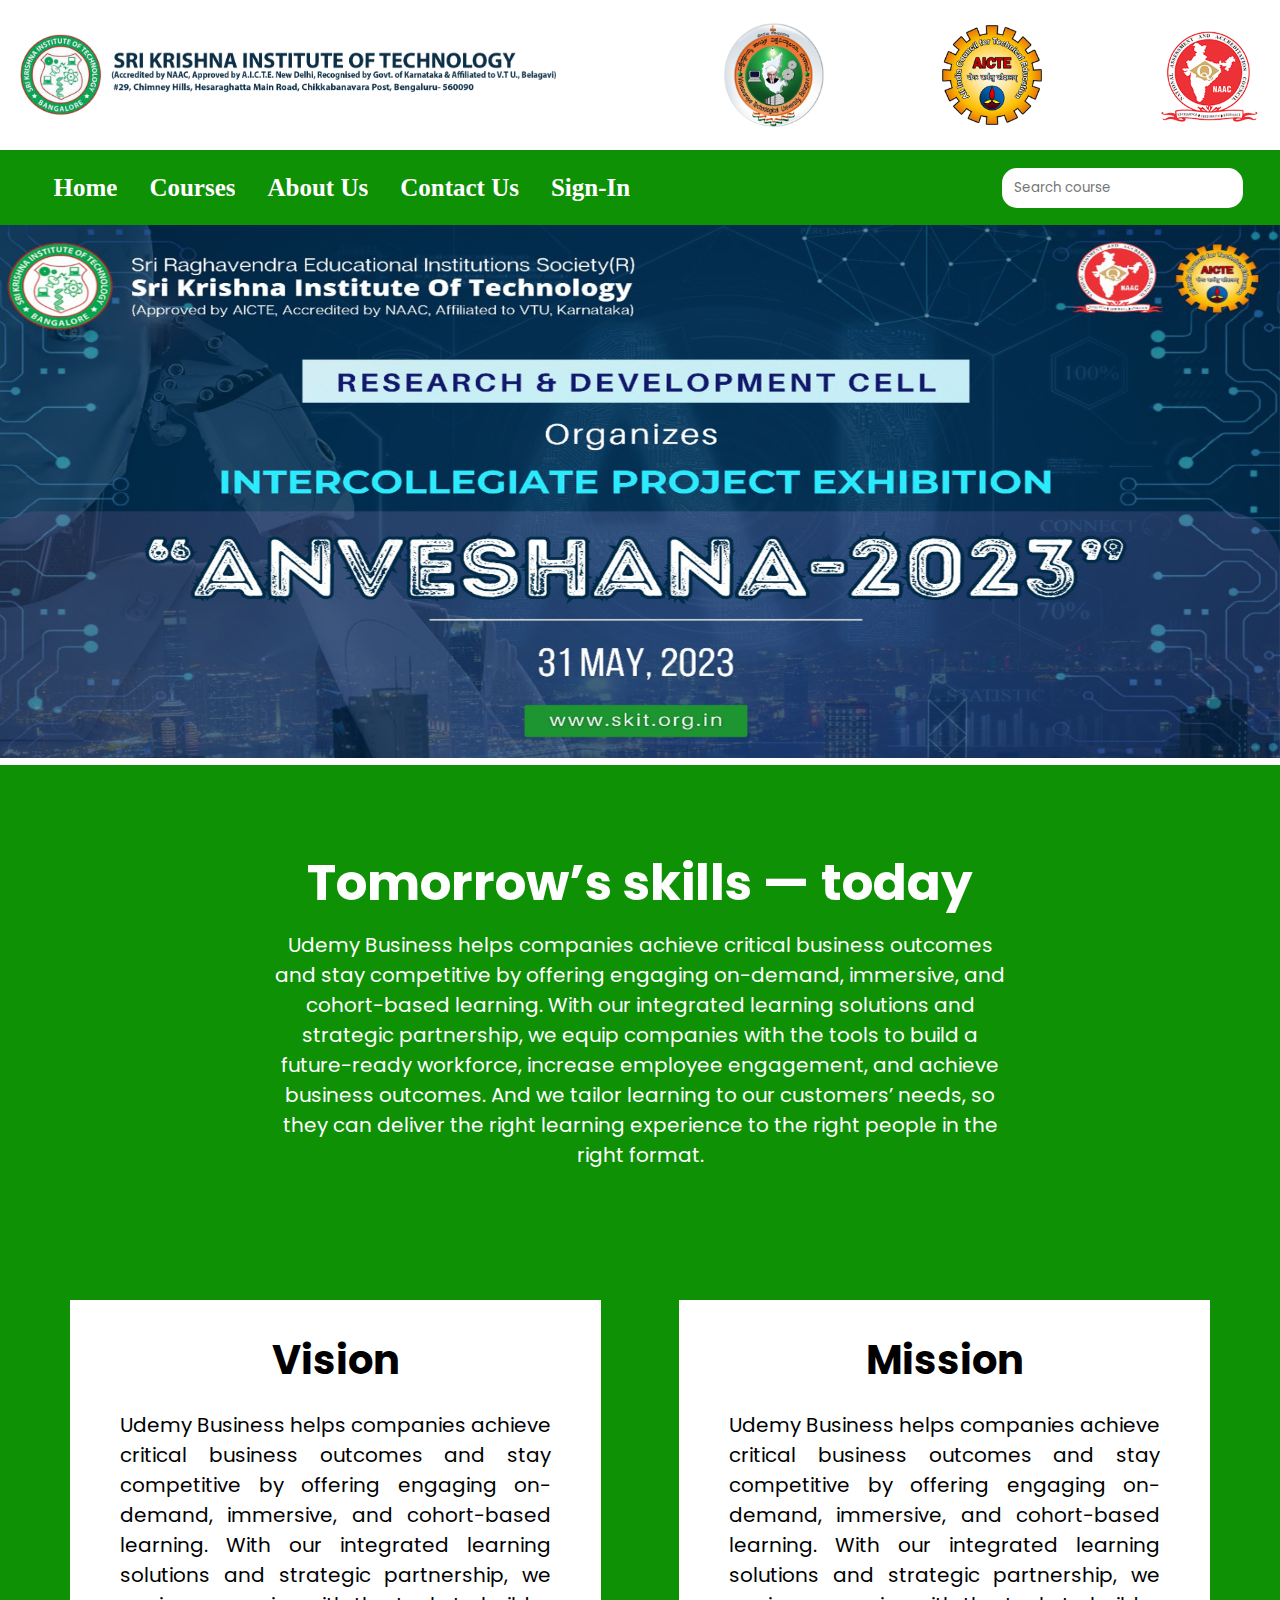
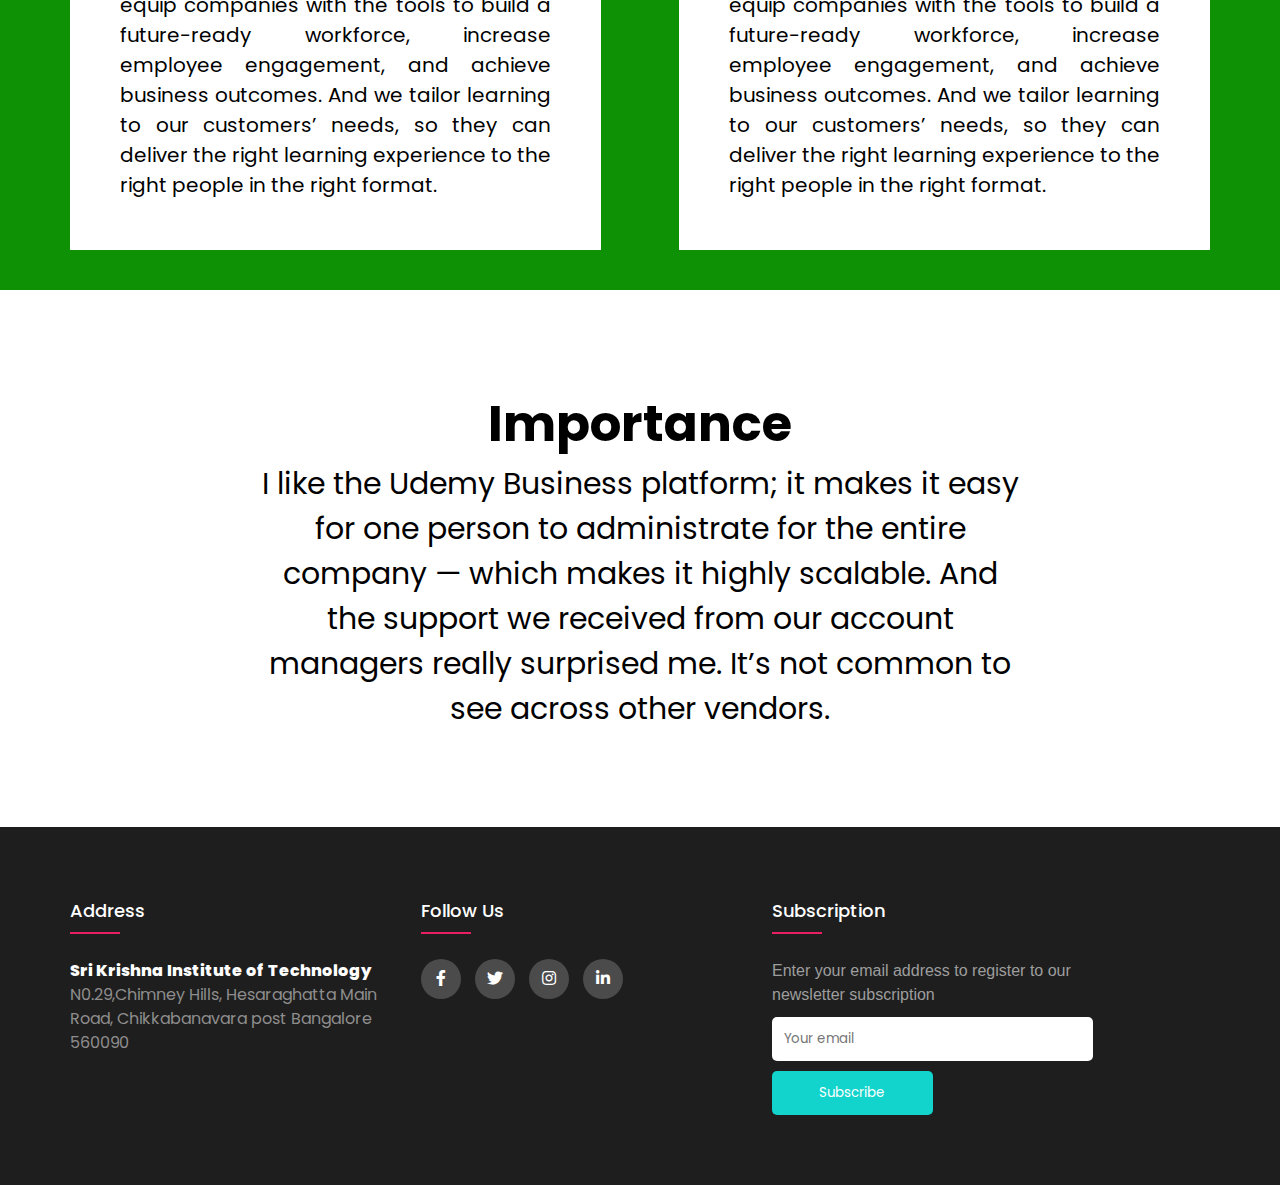
<file: index.html>
<!DOCTYPE html>
<html lang="en">

<head>
    <meta charset="UTF-8">
    <meta http-equiv="X-UA-Compatible" content="IE=edge">
    <meta name="viewport" content="width=device-width, initial-scale=1.0">
    <title>homepage</title>
    <link rel="stylesheet" href="https://cdnjs.cloudflare.com/ajax/libs/font-awesome/4.7.0/css/font-awesome.min.css">
    <link rel="stylesheet" href="style.css">
    <link rel="stylesheet" type="text/css"
        href="https://cdnjs.cloudflare.com/ajax/libs/font-awesome/5.15.1/css/all.min.css">
</head>
</head>

<body>

    <div class="logo-div">
        <div class="logo-skit">
            <img src="10001.png" alt="">
        </div>
        <div class="logo-etc">
            <img src="10002.png" alt="">
            <img src="10003.png" alt="">
            <img src="10004.png" alt="">

        </div>
    </div>

    <!-- / ////////////////////////////////////////////////////////////////////////////////

                            NAV

    /////////////////////////////////////////////////////////////////////////////////-->
    <section class="nav">

        <input id="menu-toggle" type="checkbox" />
        <label class="menu-button-container" for="menu-toggle">
            <div class="menu-button"></div>
        </label>
        <ul class="menu">
            <li><a href="index.html">Home</a></li>
            <li><a href="courses.html">Courses</a></li>
            <li><a href="aboutus.html">About Us</a></li>
            <li><a href="contact.html">Contact Us</a></li>
            <li><a href="login_page.html">Sign-In</a></li>
        </ul>
        <div class="nav-search">
            <input type="text" name="" placeholder="Search course" id="">
        </div>
    </section>

    <!-- / ////////////////////////////////////////////////////////////////////////////////

                           NAV

    /////////////////////////////////////////////////////////////////////////////////                                        -->

<div class="display">
    <img src="anveshana.jpg" alt="">
</div>


    <div class="about-us">
        
        <h1>Tomorrow’s skills — today</h1>
        <p>Udemy Business helps companies achieve critical business outcomes and stay competitive by offering engaging
            on-demand, immersive, and cohort-based learning. With our integrated learning solutions and strategic
            partnership, we equip companies with the tools to build a future-ready workforce, increase employee
            engagement, and achieve business outcomes. And we tailor learning to our customers’ needs, so they can
            deliver the right learning experience to the right people in the right format.</p>
    </div>

    <div class="vision-mission">
        <div class="vision">
            <h1>Vision</h1>
            <p>Udemy Business helps companies achieve critical business outcomes and stay competitive by offering engaging on-demand, immersive, and cohort-based learning. With our integrated learning solutions and strategic partnership, we equip companies with the tools to build a future-ready workforce, increase employee engagement, and achieve business outcomes. And we tailor learning to our customers’ needs, so they can deliver the right learning experience to the right people in the right format.</p>
        </div>
        <div class="mission">
            <h1>Mission</h1>
            <p>Udemy Business helps companies achieve critical business outcomes and stay competitive by offering engaging on-demand, immersive, and cohort-based learning. With our integrated learning solutions and strategic partnership, we equip companies with the tools to build a future-ready workforce, increase employee engagement, and achieve business outcomes. And we tailor learning to our customers’ needs, so they can deliver the right learning experience to the right people in the right format.</p>
        </div>
    </div>

    <div class="importance">
        <h1>Importance</h1>
        <p>I like the Udemy Business platform; it makes it easy for one person to administrate for the entire company —
            which makes it highly scalable. And the support we received from our account managers really surprised me.
            It’s not common to see across other vendors.</p>
    </div>






    <!-- ??????????????????????????????????????????????????????????????????????

    FOOTER

    ?????????????????????????????????????????????????????????????????????? -->



    <footer class="footer">
        <div class="container">
            <div class="row">
                <div class="footer-col">
                    <h4>Address</h4>
                    <ul>
                        <p class="text ab">Sri Krishna Institute of Technology</p>
                        <p class="text aa">N0.29,Chimney Hills, Hesaraghatta Main Road,
                            Chikkabanavara post
                            Bangalore 560090</p>
                    </ul>
                </div>


                <div class="footer-col">
                    <h4>follow us</h4>
                    <div class="social-links">
                        <a href="https://www.facebook.com/skit.org.in" target="_blank"><i
                                class="fab fa-facebook-f"></i></a>
                        <a href="https://www.facebook.com/skit.org.in" target="_blank"><i
                                class="fab fa-twitter"></i></a>
                        <a href="https://www.instagram.com/skit.org.in/" target="_blank"><i
                                class="fab fa-instagram"></i></a>
                        <a href="https://www.facebook.com/skit.org.in" target="_blank"><i
                                class="fab fa-linkedin-in"></i></a>
                    </div>
                </div>

                <div class="footer-col">
                    <h4>Subscription</h4>
                    <!-- <ul>
                        <li><a href="#">watch</a></li>
                        <li><a href="#">bag</a></li>
                        <li><a href="#">shoes</a></li>
                        <li><a href="#">dress</a></li>
                    </ul> -->
                    <div class="input-email">
                        <p>Enter your email address to register to our newsletter subscription</p>
                        <input type="email" name="" placeholder="Your email" id="">
                        <button type="submit"> Subscribe</button>
                    </div>
                </div>
            </div>
        </div>
    </footer>


</body>

</html>
</file>
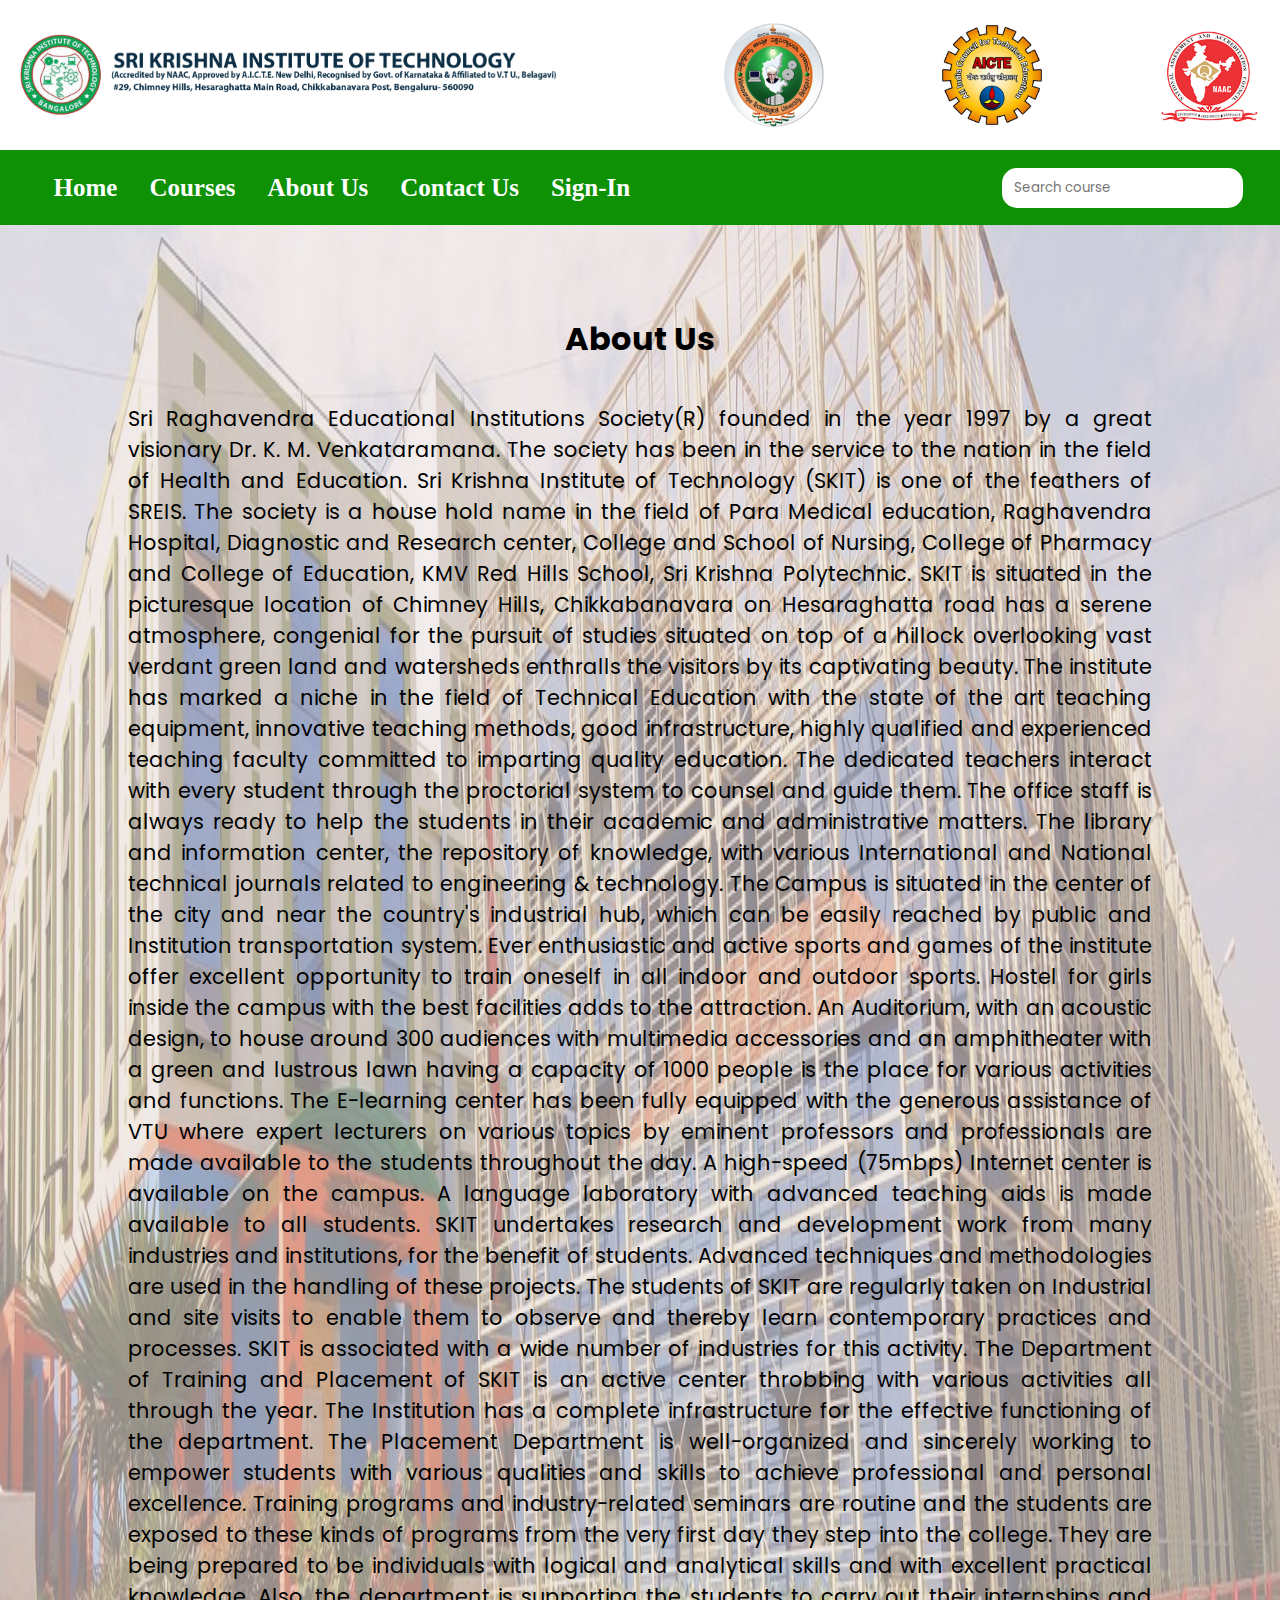
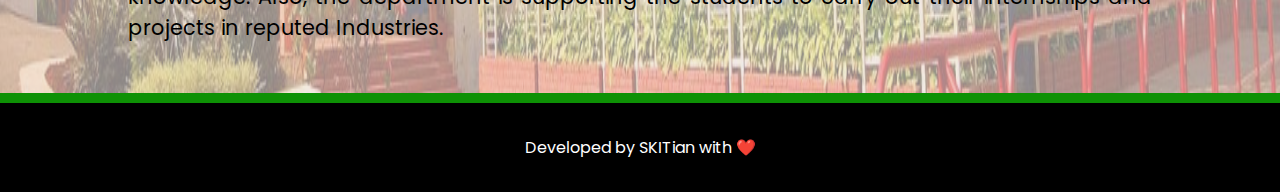
<file: aboutus.html>
<!DOCTYPE html>
<html lang="en">
<head>
    <meta charset="UTF-8">
    <meta http-equiv="X-UA-Compatible" content="IE=edge">
    <meta name="viewport" content="width=device-width, initial-scale=1.0">
    <link rel="stylesheet" href="aboutus.css">
    <title>Document</title>
</head>
<body>
    <div class="logo-div">
        <div class="logo-skit">
            <img src="10001.png" alt="">
        </div>
        <div class="logo-etc">
            <img src="10002.png" alt="">
            <img src="10003.png" alt="">
            <img src="10004.png" alt="">

        </div>
    </div>
    <!-- / ////////////////////////////////////////////////////////////////////////////////

                            NAV

    /////////////////////////////////////////////////////////////////////////////////-->
    <section class="nav">

        <input id="menu-toggle" type="checkbox" />
        <label class="menu-button-container" for="menu-toggle">
            <div class="menu-button"></div>
        </label>
        <ul class="menu">
            <li><a href="index.html">Home</a></li>
            <li><a href="courses.html">Courses</a></li>
            <li><a href="aboutus.html">About Us</a></li>
            <li><a href="contact.html">Contact Us</a></li>
            <li><a href="login_page.html">Sign-In</a></li>
        </ul>
        <div class="nav-search">
            <input type="text" name="" placeholder="Search course" id="">
        </div>
    </section>

    <!-- / ////////////////////////////////////////////////////////////////////////////////

                           NAV

    /////////////////////////////////////////////////////////////////////////////////                                        -->


    <div class="about">
        <h1>About Us</h1>
        <p>Sri Raghavendra Educational Institutions Society(R) founded in the year 1997 by a great visionary Dr. K. M. Venkataramana. The society has been in the service to the nation in the field of Health and Education. Sri Krishna Institute of Technology (SKIT) is one of the feathers of SREIS. The society is a house hold name in the field of Para Medical education, Raghavendra Hospital, Diagnostic and Research center, College and School of Nursing, College of Pharmacy and College of Education, KMV Red Hills School, Sri Krishna Polytechnic.

            SKIT is situated in the picturesque location of Chimney Hills, Chikkabanavara on Hesaraghatta road has a serene atmosphere, congenial for the pursuit of studies situated on top of a hillock overlooking vast verdant green land and watersheds enthralls the visitors by its captivating beauty.
            
            The institute has marked a niche in the field of Technical Education with the state of the art teaching equipment, innovative teaching methods, good infrastructure, highly qualified and experienced teaching faculty committed to imparting quality education. The dedicated teachers interact with every student through the proctorial system to counsel and guide them. The office staff is always ready to help the students in their academic and administrative matters.
            
            The library and information center, the repository of knowledge, with various International and National technical journals related to engineering & technology. The Campus is situated in the center of the city and near the country's industrial hub, which can be easily reached by public and Institution transportation system.
            
            Ever enthusiastic and active sports and games of the institute offer excellent opportunity to train oneself in all indoor and outdoor sports. Hostel for girls inside the campus with the best facilities adds to the attraction.
            
            An Auditorium, with an acoustic design, to house around 300 audiences with multimedia accessories and an amphitheater with a green and lustrous lawn having a capacity of 1000 people is the place for various activities and functions.
            
            The E-learning center has been fully equipped with the generous assistance of VTU where expert lecturers on various topics by eminent professors and professionals are made available to the students throughout the day. A high-speed (75mbps) Internet center is available on the campus. A language laboratory with advanced teaching aids is made available to all students.
            
            SKIT undertakes research and development work from many industries and institutions, for the benefit of students. Advanced techniques and methodologies are used in the handling of these projects. The students of SKIT are regularly taken on Industrial and site visits to enable them to observe and thereby learn contemporary practices and processes. SKIT is associated with a wide number of industries for this activity.
            
            The Department of Training and Placement of SKIT is an active center throbbing with various activities all through the year. The Institution has a complete infrastructure for the effective functioning of the department. The Placement Department is well-organized and sincerely working to empower students with various qualities and skills to achieve professional and personal excellence.
            
            Training programs and industry-related seminars are routine and the students are exposed to these kinds of programs from the very first day they step into the college. They are being prepared to be individuals with logical and analytical skills and with excellent practical knowledge. Also, the department is supporting the students to carry out their internships and projects in reputed Industries.</p>
    </div>

    <div class="fotter">
        <p>Developed by SKITian with ❤️ </p>
    </div>
</body>
</html>
</file>
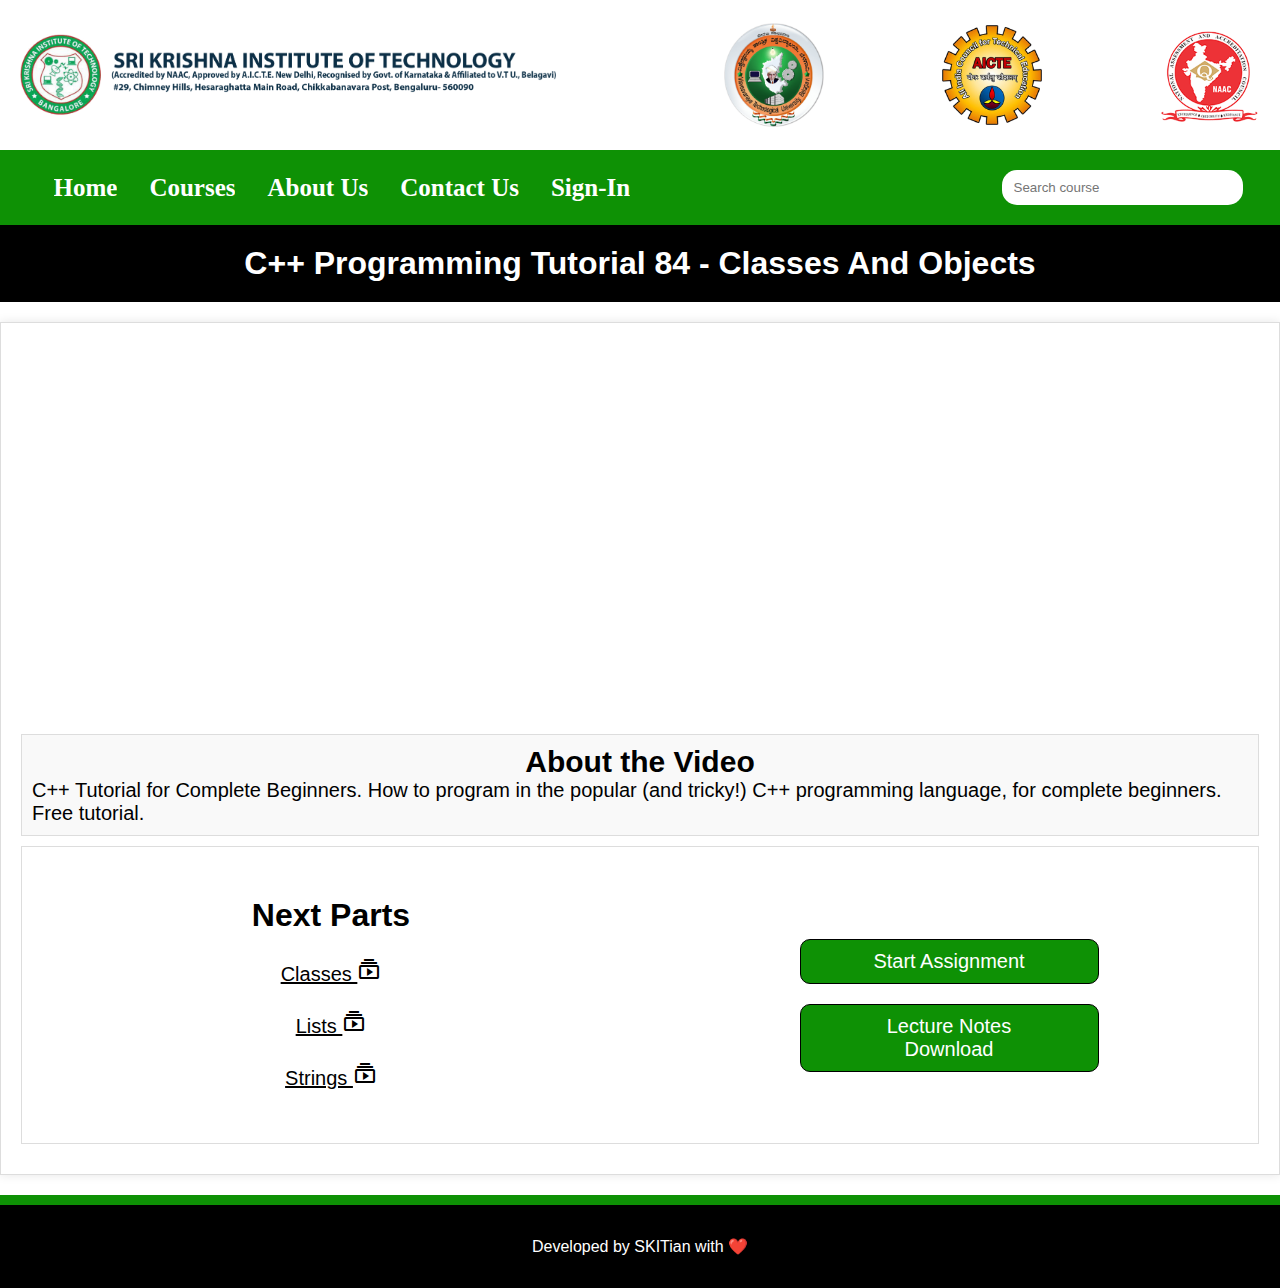
<file: c_lecture.html>
<!DOCTYPE html>
<html lang="en">

<head>
    <meta charset="UTF-8">
    <meta http-equiv="X-UA-Compatible" content="IE=edge">
    <meta name="viewport" content="width=device-width, initial-scale=1.0">
    <link rel="stylesheet" href="c_lecture.css">
    <link rel="stylesheet"
        href="https://fonts.googleapis.com/css2?family=Material+Symbols+Outlined:opsz,wght,FILL,GRAD@20..48,100..700,0..1,-50..200" />
    <title>Document</title>
</head>

<body>
    <div class="logo-div">
        <div class="logo-skit">
            <img src="10001.png" alt="">
        </div>
        <div class="logo-etc">
            <img src="10002.png" alt="">
            <img src="10003.png" alt="">
            <img src="10004.png" alt="">

        </div>
    </div>
    <!-- / ////////////////////////////////////////////////////////////////////////////////

                            NAV

    /////////////////////////////////////////////////////////////////////////////////-->
    <section class="nav">

        <input id="menu-toggle" type="checkbox" />
        <label class="menu-button-container" for="menu-toggle">
            <div class="menu-button"></div>
        </label>
        <ul class="menu">
            <li><a href="index.html">Home</a></li>
            <li><a href="courses.html">Courses</a></li>
            <li><a href="aboutus.html">About Us</a></li>
            <li><a href="contact.html">Contact Us</a></li>
            <li><a href="login_page.html">Sign-In</a></li>
        </ul>
        <div class="nav-search">
            <input type="text" name="" placeholder="Search course" id="">
        </div>
    </section>

    <!-- <div class="head">
        <h1>Practical Transformation Using XSLT and XPath (5-hour free preview; 24 hours total)</h1>
        <p>5-day class for transforming XML covers every element, every attribute and every function of W3C XSLT/XPath 1.0 and 2.0.</p>
        <br>
        <p>Created by Riya</p>
    </div>

    <div class="main">
        <div class="main-top">
            <h1>What you'll learn</h1>
            <ul>
                <li>Python</li>
                <li>For loop</li>
                <li>While loop</li>
            </ul>
        </div>
        <div class="main-bottom">
            <h1>Course content</h1>
        </div>
    </div> -->

    <header>
        <h1>C++ Programming Tutorial 84 - Classes And Objects</h1>
    </header>
    <div class="course-container">
        <div class="video-container">
            <!-- Embed your video here (YouTube, Vimeo, etc.) -->
            <iframe src="https://www.youtube.com/embed/JaSy-Z1u7AY" title="YouTube video player" frameborder="0"
                allow="accelerometer; autoplay; clipboard-write; encrypted-media; gyroscope; picture-in-picture; web-share"
                allowfullscreen></iframe>
        </div>
        <div class="video-description">
            <h2>About the Video</h2>
            <p>C++ Tutorial for Complete Beginners. How to program in the popular (and tricky!) C++ programming
                language, for complete beginners. Free tutorial.
            </p>
        </div>
        <div class="parts">
            <div class="upcoming-parts">
                <h1>Next Parts</h1>
                <ul>
                    <a href="">
                        <li>Classes  <span class="material-symbols-outlined">
                                subscriptions
                            </span></li>
                    </a>
                    <a href="">
                        <li>Lists <span class="material-symbols-outlined">
                                subscriptions
                            </span></li>
                    </a>
                    <a href="">
                        <li>Strings <span class="material-symbols-outlined">
                                subscriptions
                            </span></li>
                    </a>
                    <!-- Add more upcoming parts as needed -->
                </ul>
            </div>
            <div class="assignment">
                <button>Start Assignment</button>
                <button>Lecture Notes Download</button>
            </div>

        </div>
    </div>



    <div class="fotter">
        <p>Developed by SKITian with ❤️ </p>
    </div>
</body>

</html>
</file>
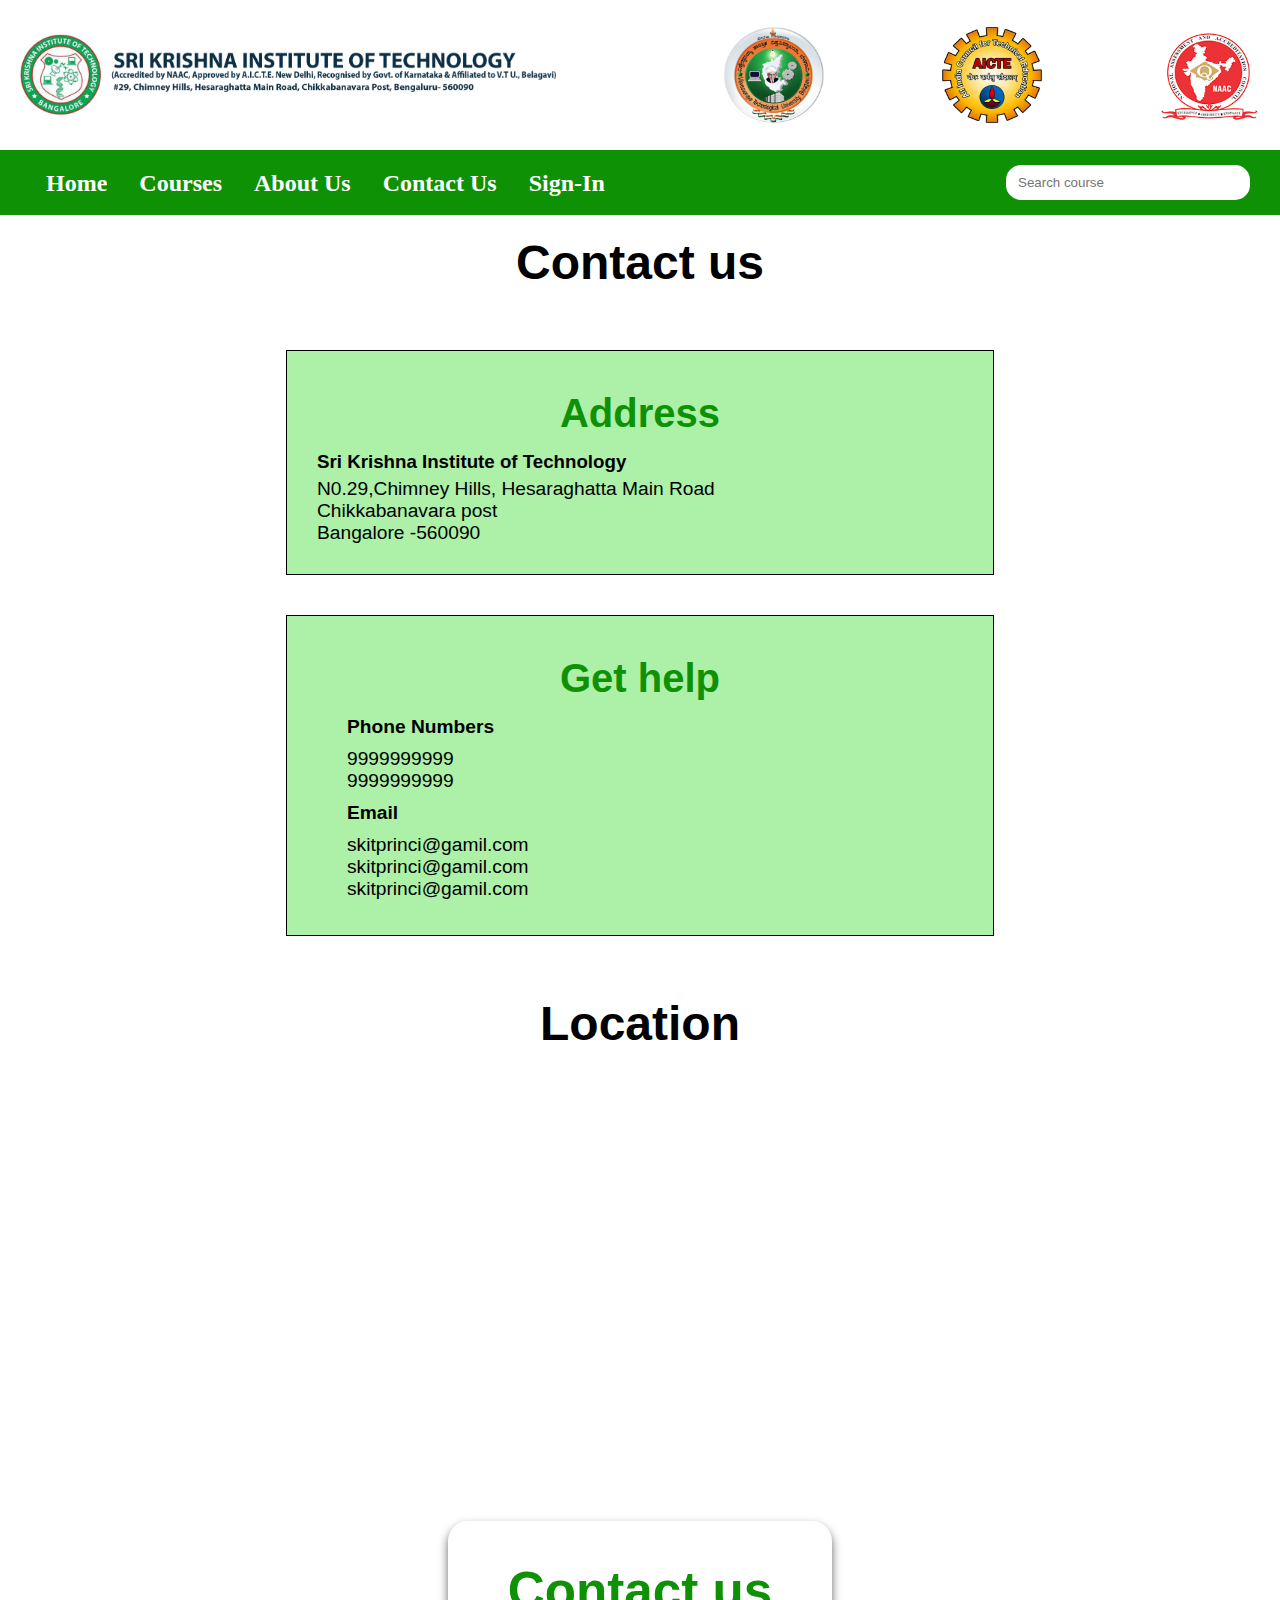
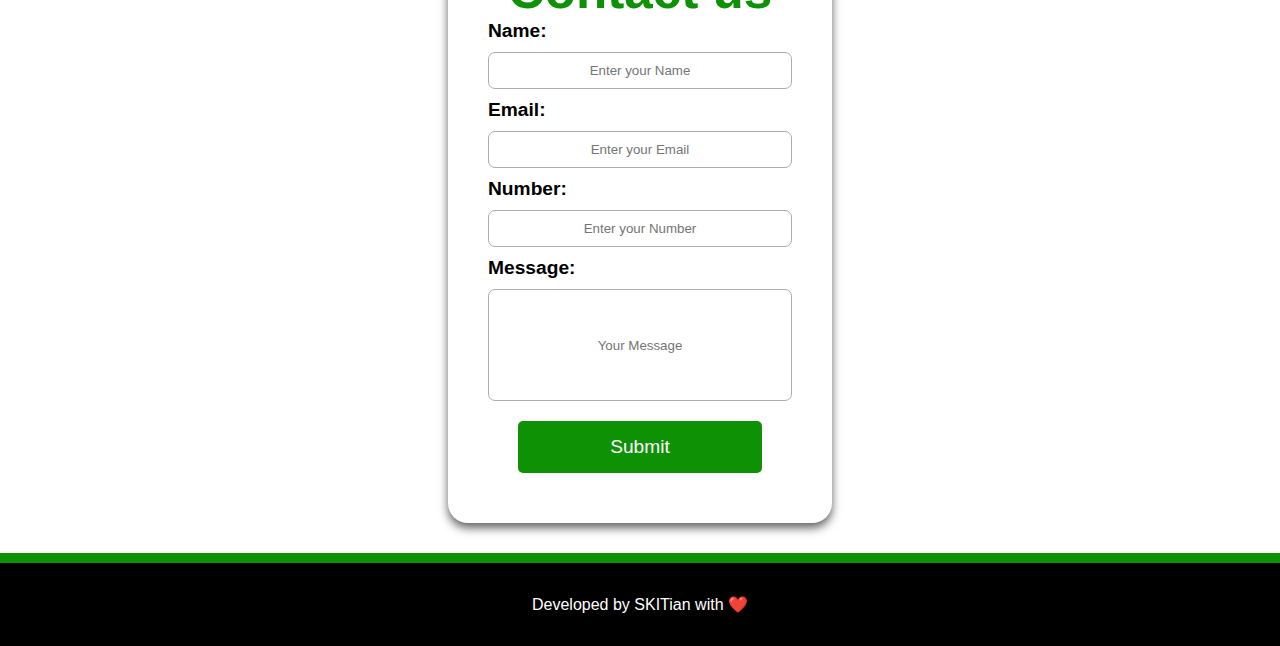
<file: contact.html>
<!DOCTYPE html>
<html lang="en">

<head>
    <meta charset="UTF-8">
    <meta http-equiv="X-UA-Compatible" content="IE=edge">
    <meta name="viewport" content="width=device-width, initial-scale=1.0">
    <title>contact us</title>
    <link rel="stylesheet" href="https://cdnjs.cloudflare.com/ajax/libs/font-awesome/4.7.0/css/font-awesome.min.css">
    <link rel="stylesheet" href="contact.css">
</head>

<body>
    <div class="logo-div">
        <div class="logo-skit">
            <img src="10001.png" alt="">
        </div>
        <div class="logo-etc">
            <img src="10002.png" alt="">
            <img src="10003.png" alt="">
            <img src="10004.png" alt="">

        </div>
    </div>
    <!-- / ////////////////////////////////////////////////////////////////////////////////

                            NAV

    /////////////////////////////////////////////////////////////////////////////////-->
    <section class="nav">

        <input id="menu-toggle" type="checkbox" />
        <label class="menu-button-container" for="menu-toggle">
            <div class="menu-button"></div>
        </label>
        <ul class="menu">
            <li><a href="index.html">Home</a></li>
            <li><a href="courses.html">Courses</a></li>
            <li><a href="aboutus.html">About Us</a></li>
            <li><a href="contact.html">Contact Us</a></li>
            <li><a href="login_page.html">Sign-In</a></li>
        </ul>
        <div class="nav-search">
            <input type="text" name="" placeholder="Search course" id="">
        </div>
    </section>
    <!-- / ////////////////////////////////////////////////////////////////////////////////

                           NAV

    ////////////////////////////////////////////////////////////////////////////////-->




    <h1 class="head">Contact us</h1>


    <!-- <div class="help-map">
        <div class="map">
            <h1>Address</h1>
            <h3>Sri Krishna Institute of Technology</h3>
            <p>N0.29,Chimney Hills, Hesaraghatta Main Road</p>
            <p> Chikkabanavara post</p>
            <p> Bangalore -560090</p>
        </div>
        <div class="help">
            <h1>Get help</h1>
            <h4>Phone Numbers</h4>
            <ul>
                <li>9999999999</li>
                <li>9999999999</li>
            </ul>
            <h4>Email</h4>
            <ul>
                <li>skitprinci@gamil.com</li>
                <li>skitprinci@gamil.com</li>
                <li>skitprinci@gamil.com</li>
            </ul>
        </div>
    </div> -->

    <div class="address-help">
        <div class="address">
            <h1>Address</h1>
            <h3>Sri Krishna Institute of Technology</h3>
            <p>N0.29,Chimney Hills, Hesaraghatta Main Road</p>
            <p> Chikkabanavara post</p>
            <p> Bangalore -560090</p>
        </div>
        <div class="help">
            <h1>Get help</h1>
            <h4>Phone Numbers</h4>
            <ul>
                <li>9999999999</li>
                <li>9999999999</li>
            </ul>
            <h4>Email</h4>
            <ul>
                <li>skitprinci@gamil.com</li>
                <li>skitprinci@gamil.com</li>
                <li>skitprinci@gamil.com</li>
            </ul>
        </div>
    </div>

    <h1 class="google-map-h1">Location</h1>
    <div class="google-map">
        <iframe
            src="https://www.google.com/maps/embed?pb=!1m18!1m12!1m3!1d6468.517657006353!2d77.49805200622836!3d13.073758462902916!2m3!1f0!2f0!3f0!3m2!1i1024!2i768!4f13.1!3m3!1m2!1s0x3bae23fc40000001%3A0x16faf65b66b0a492!2sSri%20Krishna%20Institute%20Of%20Technology(SKIT)%2C%20Bangalore!5e0!3m2!1sen!2sin!4v1688825139064!5m2!1sen!2sin"
            width="900" height="400" style="border:0;" allowfullscreen="" loading="lazy"
            referrerpolicy="no-referrer-when-downgrade"></iframe>
    </div>




    <div class="form">
        <h1>Contact us</h1>
        <div class="form-name">
            <label for="">Name:</label><br>
            <input type="text" name="" required placeholder="Enter your Name" id="">
        </div>
        <div class="form-email">
            <label for="">Email:</label><br>
            <input type="text" name="" required placeholder="Enter your Email" id="">
        </div>
        <div class="form-num">
            <label for="">Number:</label><br>
            <input type="text" name="" required placeholder="Enter your Number" id="">
        </div>
        <div class="form-message">
            <label for="">Message:</label><br>
            <input type="text" name="" required placeholder="Your Message" id="">
        </div>
        <div class="form-button">
            <button type="submit">Submit</button>
        </div>
    </div>



    <div class="fotter">
        <p>Developed by SKITian with ❤️ </p>
    </div>
</body>

</html>
</file>
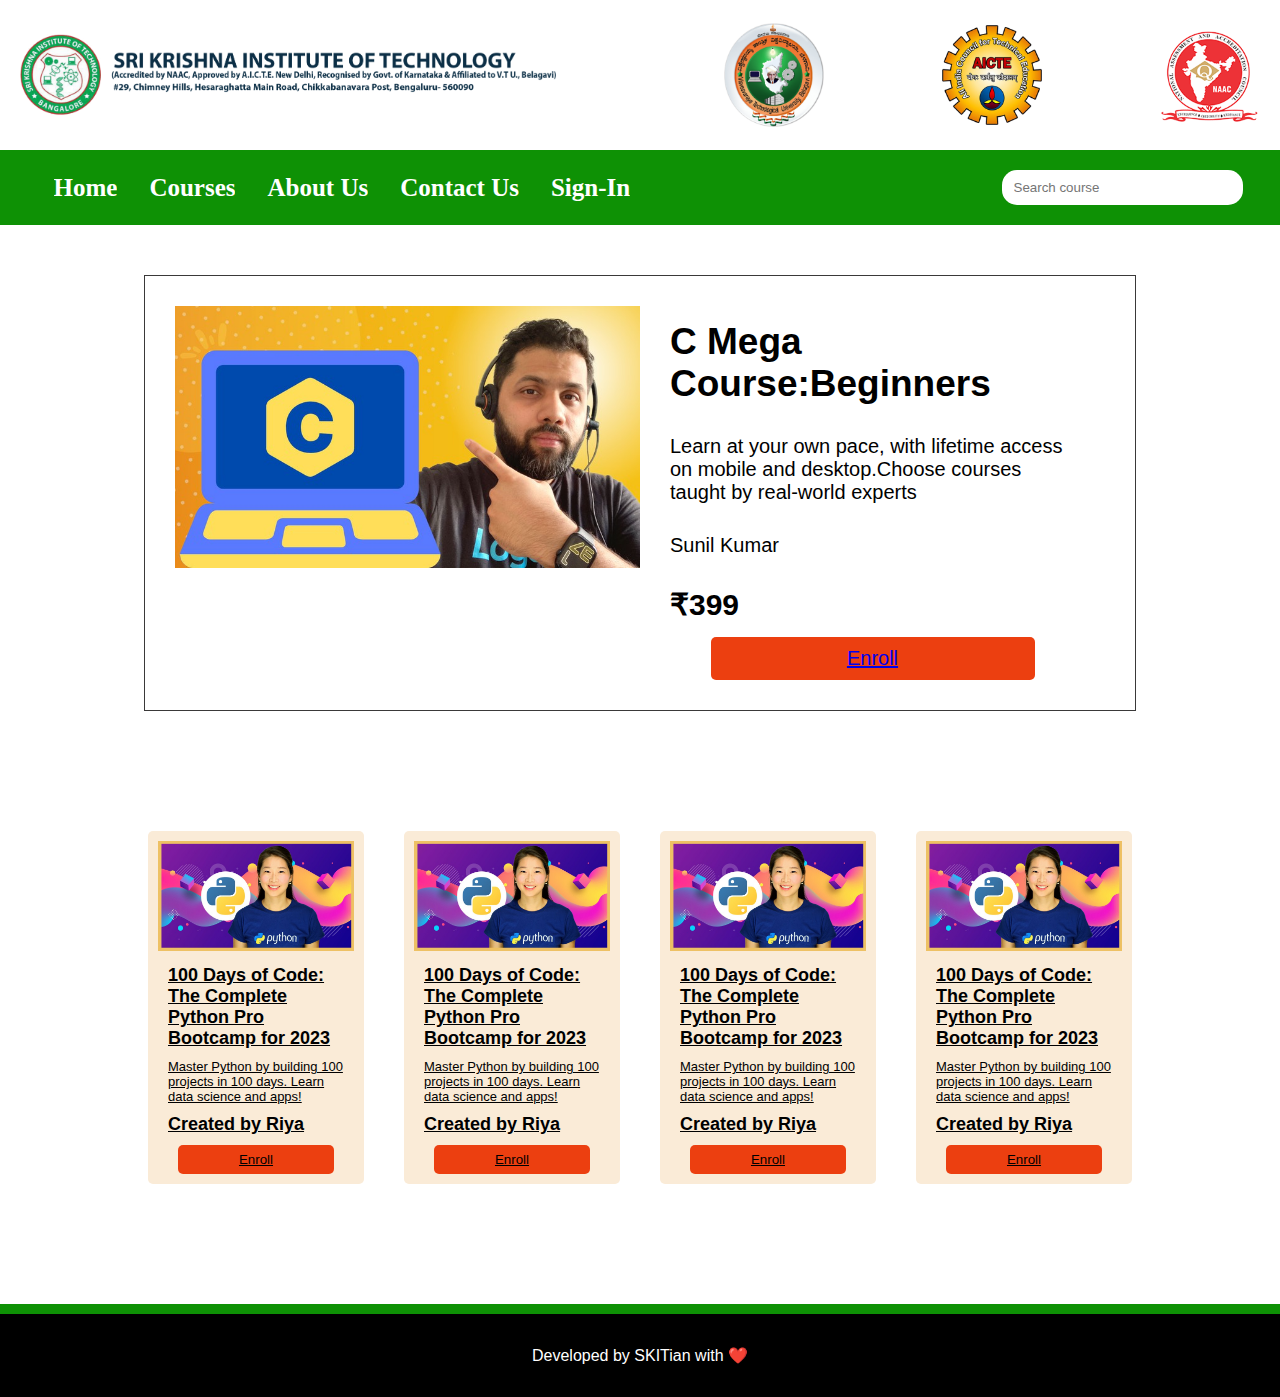
<file: courses.html>
<!DOCTYPE html>
<html lang="en">

<head>
    <meta charset="UTF-8">
    <meta http-equiv="X-UA-Compatible" content="IE=edge">
    <meta name="viewport" content="width=device-width, initial-scale=1.0">
    <link rel="stylesheet" href="courses.css">
    <title>Document</title>
</head>

<body>
    <div class="logo-div">
        <div class="logo-skit">
            <img src="10001.png" alt="">
        </div>
        <div class="logo-etc">
            <img src="10002.png" alt="">
            <img src="10003.png" alt="">
            <img src="10004.png" alt="">

        </div>
    </div>
    <!-- / ////////////////////////////////////////////////////////////////////////////////

                            NAV

    /////////////////////////////////////////////////////////////////////////////////-->
    <section class="nav">

        <input id="menu-toggle" type="checkbox" />
        <label class="menu-button-container" for="menu-toggle">
            <div class="menu-button"></div>
        </label>
        <ul class="menu">
            <li><a href="index.html">Home</a></li>
            <li><a href="courses.html">Courses</a></li>
            <li><a href="aboutus.html">About Us</a></li>
            <li><a href="contact.html">Contact Us</a></li>
            <li><a href="login_page.html">Sign-In</a></li>
        </ul>
        <div class="nav-search">
            <input type="text" name="" placeholder="Search course" id="">
        </div>
    </section>

    <!-- / ////////////////////////////////////////////////////////////////////////////////

                           FIRST BLOCK

    /////////////////////////////////////////////////////////////////////////////////                                        -->


    <div class="new-in">
        <div class="new-img">
            <a href="clecture.html"><img src="cpp.jpg" alt=""></a>

        </div>
        <div class="new-info">
            <h1>C Mega Course:Beginners </h1>
            <p>Learn at your own pace, with lifetime access on mobile and desktop.Choose courses taught by real-world
                experts</p>
            <p>Sunil Kumar</p>
            <h4>₹399</h4>
            <a href="clecture.html">Enroll</a>
        </div>
    </div>


    <div class="courses">
        <div class="course1">
            <a href="clecture.html">

                <img src="python.jpg" alt="">
                <h1>100 Days of Code: The Complete Python Pro Bootcamp for 2023</h1>
                <p>Master Python by building 100 projects in 100 days. Learn data science and apps!</p>
                <h1>Created by Riya</h1>
                <button>Enroll</button>

            </a>
        </div>

        <div class="course1">
            <a href="clecture.html">

                <img src="python.jpg" alt="">
                <h1>100 Days of Code: The Complete Python Pro Bootcamp for 2023</h1>
                <p>Master Python by building 100 projects in 100 days. Learn data science and apps!</p>
                <h1>Created by Riya</h1>
                <button>Enroll</button>

            </a>
        </div>
        <div class="course1">
            <a href="clecture.html">

                <img src="python.jpg" alt="">
                <h1>100 Days of Code: The Complete Python Pro Bootcamp for 2023</h1>
                <p>Master Python by building 100 projects in 100 days. Learn data science and apps!</p>
                <h1>Created by Riya</h1>
                <button>Enroll</button>

            </a>
        </div>
        <div class="course1">
            <a href="clecture.html">

                <img src="python.jpg" alt="">
                <h1>100 Days of Code: The Complete Python Pro Bootcamp for 2023</h1>
                <p>Master Python by building 100 projects in 100 days. Learn data science and apps!</p>
                <h1>Created by Riya</h1>
                <button>Enroll</button>

            </a>
        </div>
    </div>

    <div class="fotter">
        <p>Developed by SKITian with ❤️ </p>
    </div>
</body>

</html>
</file>
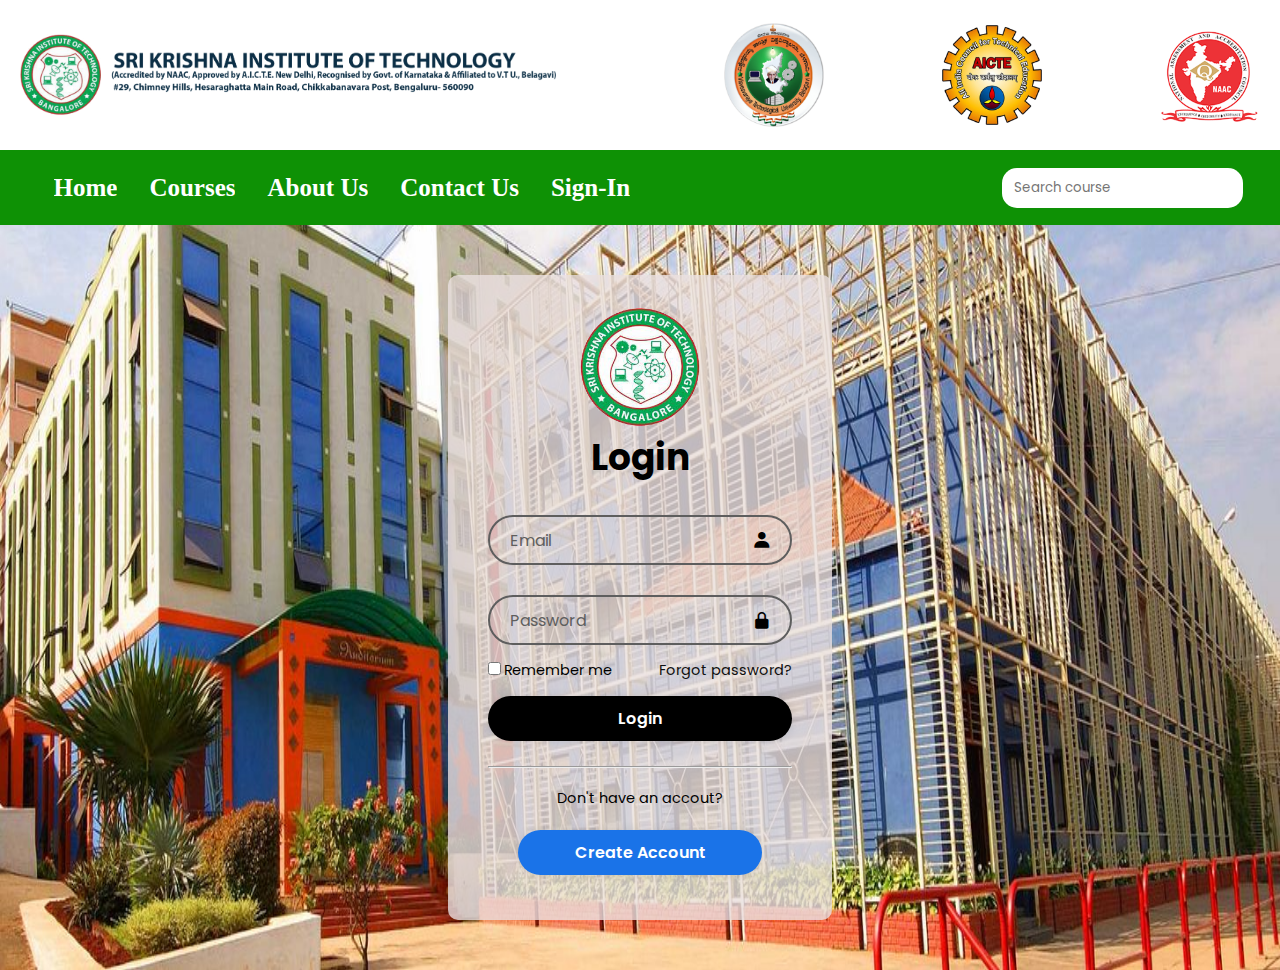
<file: login_page.html>
<!DOCTYPE html>
<html lang="en">
<head>
    <meta charset="UTF-8">
    <meta http-equiv="X-UA-Compatible" content="IE=edge">
    <meta name="viewport" content="width=device-width, initial-scale=1.0">
    <link href='https://unpkg.com/boxicons@2.1.4/css/boxicons.min.css' rel='stylesheet'>
    <link rel="stylesheet" href="login_page.css">
    <title>Log in</title>
</head>
<body>
    <div class="logo-div">
        <div class="logo-skit">
            <img src="10001.png" alt="">
        </div>
        <div class="logo-etc">
            <img src="10002.png" alt="">
            <img src="10003.png" alt="">
            <img src="10004.png" alt="">

        </div>
    </div>

    <!-- / ////////////////////////////////////////////////////////////////////////////////

                            NAV

    /////////////////////////////////////////////////////////////////////////////////-->
    <section class="nav">

        <input id="menu-toggle" type="checkbox" />
        <label class="menu-button-container" for="menu-toggle">
            <div class="menu-button"></div>
        </label>
        <ul class="menu">
            <li><a href="index.html">Home</a></li>
            <li><a href="courses.html">Courses</a></li>
            <li><a href="aboutus.html">About Us</a></li>
            <li><a href="contact.html">Contact Us</a></li>
            <li><a href="login_page.html">Sign-In</a></li>
        </ul>
        <div class="nav-search">
            <input type="text" name="" placeholder="Search course" id="">
        </div>
    </section>






    <div class="wrapper">
        <img class="logo" src="logo.png" alt="">
        <form action="">
            
            <h1>Login</h1>
            <div class="input-box">
                <input type="text" name="" required placeholder="Email" id="">
                <i class='bx bxs-user'></i>
            </div> 
            <div class="input-box">
                <input type="password" name="" required placeholder="Password" id="">
                <i class='bx bxs-lock-alt'></i>
            </div> 
            <div class="remember-forgot">
                <label ><input type="checkbox" name="" id="">Remember me</label>
                <a href="#">Forgot password?</a>
            </div>

            <button type="submit" class="btn">Login</button>
            <br><br>
        
            <hr>
        </form>
            <div class="register-link">
                <p>Don't have an accout?</p><br>
                <a href="/registration_page.html"><button class="btn-newacc">Create Account</button></a>
            </div>

        
    </div>
</body>
</html>
</file>
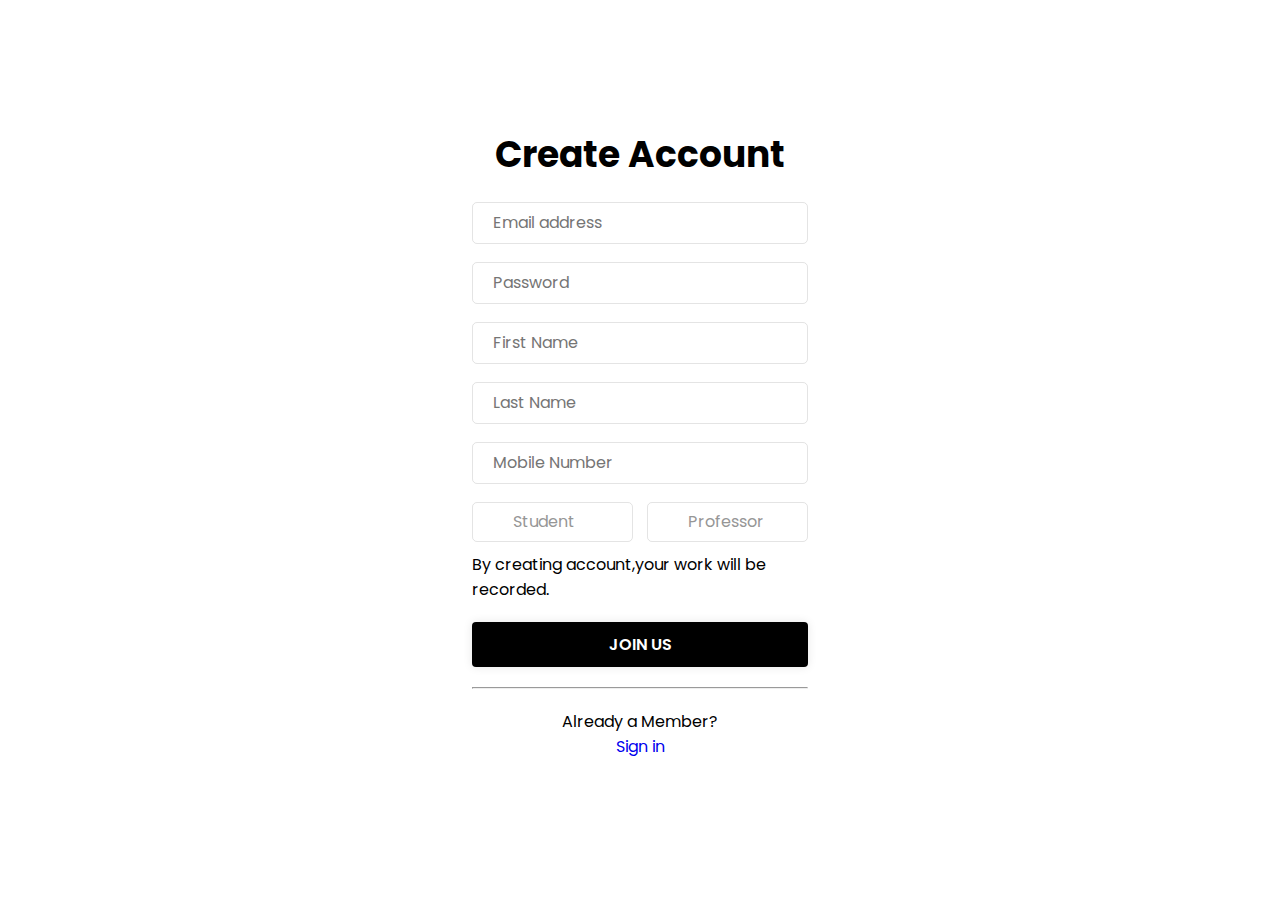
<file: registration_page.html>
<!DOCTYPE html>
<html lang="en">
<head>
    <meta charset="UTF-8">
    <meta http-equiv="X-UA-Compatible" content="IE=edge">
    <meta name="viewport" content="width=device-width, initial-scale=1.0">
    <link rel="stylesheet" href="registration_page.css">
    <title>Register</title>
</head>
<body>
    <form action="">
        <div class="box">
            <h1>Create Account</h1>
            <div class="input-box">
                
                <input type="text" name="" placeholder="Email address" id="">
            </div>
            <div class="input-box">
                <input type="password" name="" placeholder="Password" id="">
            </div>
            <div class="input-box">
                <input type="text" name="" placeholder="First Name" id="">
            </div>
            <div class="input-box">
                <input type="text" name="" placeholder="Last Name" id="">
            </div>
            
            <div class="input-box">
                <input type="tel" name="" placeholder="Mobile Number" id="">
            </div>
            <div class="teacher-student">
                
                <input type="radio" name="teacher-student" id="student">
                <label class="radio-name" for="student">Student</label><br>
                <input type="radio" name="teacher-student" id="professor">
                <label class="radio-name" for="professor">Professor</label>
            </div>
            <p class="join-about">By creating account,your work will be recorded.</p>
            
            <div class="join-us">
                <button class="btn" type="submit">JOIN US</button>
            </div>
            <hr>
            <div class="login">
                <p>Already a Member?</p><a href="/login_page.html">Sign in</a>
            </div>
        </div>
    </form>
</body>
</html>
</file>
<file: style.css>
@import url("https://fonts.googleapis.com/css2?family=Poppins:wght@300;400;500;600&display=swap");

* {
    margin: 0;
    padding: 0;
    box-sizing: border-box;
    font-family: "Poppins", sans-serif;
    max-width: 100%;

}




/* ////////////////////////////////////////////////////////////////////////////////

                            TOP LOGO

//////////////////////////////////////////////////////////////////////////////// */


.logo-div {
    height: 150px;
    display: flex;
    justify-content: space-between;
    background-color: white;
}

.logo-div .logo-skit {
    /* overflow: hidden; */
    /* height: 100px; */
    width: 45%;
    display: flex;
    align-items: center;
    padding: 0 20px;

}

.logo-div .logo-skit img {
    width: 100%;

}

.logo-div .logo-etc {
    /* overflow: hidden; */
    /* height: 100px; */
    width: 45%;
    display: flex;
    justify-content: space-between;
    align-items: center;
    padding: 0 20px;
}

.logo-div .logo-etc img {
    width: 100px;
    height: auto;
}


@media (max-width:800px) {
    .logo-div .logo-etc img {
        width: 30%;
        height: auto;
    }
    .logo-div .logo-etc{
        width: 40%;
    }
    
}


@media(max-width: 574px) {
    .logo-div .logo-etc img {
        display: none;
    }
    .logo-div .logo-etc{
        width: 0%;
    }
    .logo-div .logo-skit{
        width: 100%;
    }
    .logo-div{
        height: 100px;
    }
}

/* ////////////////////////////////////////////////////////////////////////////////

                            NAV BAR

//////////////////////////////////////////////////////////////////////////////// */

/* .nav {

    width: 100%;
    padding: 5px 50px;
    background: rgb(14, 145, 5);
    display: flex;
    justify-content: space-between;
}

.nav .nav-links {
    display: flex;
    justify-content: space-around;
    align-items:center;
    width: 65%;
    font-size: large;
}
.nav .links {
    display: flex;
    justify-content: space-around;
    align-items:center;
    width: 100%;
    font-size: large;
}

.nav .nav-links li a:hover {
    color: #11101d;
}

ul,
li {
    list-style-type: none;
}

.nav .nav-search {
    display: flex;
    justify-content: space-between;
    width: 20%;
}

.nav .nav-search input {
    width: 100%;
    border-radius: 15px;
    padding: 8px 10px;
    margin: 10px 0;
    border-color: #bbbbbb;
    border-color: transparent;
}

.nav .nav-signin {

    display: flex;
    align-items: center;
    justify-content: center; 
}

.nav .nav-signin a {
    width: auto;
    background-color: red;
    padding: 8px 25px;
    border-radius: 5px;
}

a {
    color: #fff;
    text-decoration: none;
}

@media (max-width:820px) {
    
    
}


@media(max-width: 574px) {
    
} */



* {
    box-sizing: border-box;
}

body {
    margin: 0;
    height: 100%;
}

h2 {
    text-align: center;
}

.logo {
    text-shadow: 2px 2px 4px #000000;
    color: white;
}

.nav {
    display: flex;
    flex-direction: row;
    align-items: center;
    justify-content: space-between;
    background: rgb(14, 145, 5);
    color: white;
    height: 65px;
    padding: 1.5em;
    font-weight: 900;
    font-size: 25px;
}

.nav .nav-search {
    display: flex;
    justify-content: space-between;
    width: 20%;
}

.nav .nav-search input {
    width: 100%;
    border-radius: 15px;
    padding: 8px 10px;
    margin: 10px 0;
    border-color: #bbbbbb;
    border-color: transparent;
}



.menu {
    display: flex;
    flex-direction: row;
    list-style-type: none;
    margin: 0;
    padding: 0;
}

.menu li a {
    text-decoration: none;
    color: white;
    font-family: Cambria, Cochin, Georgia, Times, 'Times New Roman', serif;
}

.menu li a:hover {

    color: rgb(0, 0, 0);
}

.menu>li {
    margin: 0 1rem;
    overflow: hidden;
}

/*Container for menu button  */
.menu-button-container {
    display: none;
    height: 100%;
    width: 30px;
    cursor: pointer;
    flex-direction: column;
    justify-content: center;
    align-items: center;
}

#menu-toggle {
    display: none;
}

/*  Creating the menu button */
.menu-button,
.menu-button::before,
.menu-button::after {
    display: block;
    background-color: #fff;
    position: absolute;
    height: 6px;
    width: 32px;
    border-radius: 3px;
}

.menu-button::before {
    content: '';
    margin-top: -8px;
}

.menu-button::after {
    content: '';
    margin-top: 8px;
}

/*  Adding Functionality to the Hamburger Menu with CSS  */
#menu-toggle:checked+.menu-button-container .menu-button::before {
    margin-top: 0px;
    transform: rotate(45deg);
}

#menu-toggle:checked+.menu-button-container .menu-button {
    background: rgba(255, 255, 255, 0);
}

#menu-toggle:checked+.menu-button-container .menu-button::after {
    margin-top: 0px;
    /*  transforms the hamburger icon into a cross  */
    transform: rotate(-45deg);
}

/* Making the navbar responsive by CSS Media Queries */

@media (max-width:820px) {
    .nav{
        /* font-weight: 700; */
        font-size: 20px;
    }

}

@media (max-width: 700px) {
    .menu-button-container {
        display: flex;
    }

    .menu {
        position: absolute;
        top: 110px;
        margin-top: 50px;
        left: 0;
        flex-direction: column;
        width: 100%;
        justify-content: center;
        align-items: center;
    }

    #menu-toggle~.menu li {
        height: 0;
        margin: 0;
        padding: 0;
        border: 0;
    }

    #menu-toggle:checked~.menu li {
        /* border: 1px solid #000000; */
        height: 2.5em;
        padding: 0.5em;
    }

    .menu>li {
        display: flex;
        justify-content: center;
        margin: 0;
        padding: 0.5em 0;
        width: 100%;
        color: black;
        background: rgb(255, 255, 255);

    }
    .menu li a {
        
        color: rgb(14, 145, 5);
        
    }

    .menu>li:not(:last-child) {
        border-bottom: 1px solid #444;

    }

    .nav .nav-search {

        width: 50%;
    }
}


/* ////////////////////////////////////////////////////////////////////////////////

                            SLIDER

//////////////////////////////////////////////////////////////////////////////// */












/* responsive */
/* @media screen and (max-width: 1160px) {
    .nav {
        padding: 15px 100px;
    }

    .nav .search-box {
        right: 150px;
    }
}

@media screen and (max-width: 950px) {
    .nav {
        padding: 15px 50px;
    }

    .nav .search-box {
        right: 100px;
        max-width: 400px;
    }
}

@media screen and (max-width: 768px) {

    .nav .navOpenBtn,
    .nav .navCloseBtn {
        display: block;
    }

    .nav {
        padding: 15px 20px;
    }

    .nav .nav-links {
        position: fixed;
        top: 0;
        left: -100%;
        height: 100%;
        max-width: 280px;
        width: 100%;
        padding-top: 100px;
        row-gap: 30px;
        flex-direction: column;
        background-color: #11101d;
        box-shadow: 0 2px 10px rgba(0, 0, 0, 0.1);
        transition: all 0.4s ease;
        z-index: 100;
    }

    .nav.openNav .nav-links {
        left: 0;
    }

    .nav .navOpenBtn {
        color: #fff;
        font-size: 20px;
        cursor: pointer;
    }

    .nav .navCloseBtn {
        position: absolute;
        top: 20px;
        right: 20px;
        color: #fff;
        font-size: 20px;
        cursor: pointer;
    }

    .nav .search-box {
        top: calc(100% + 10px);
        max-width: calc(100% - 20px);
        right: 50%;
        transform: translateX(50%);
        box-shadow: 0 2px 10px rgba(0, 0, 0, 0.1);
    }
} */

.display {
    padding: 0;
    margin: 0;

}

.display img {
    width: 100%;
}

/* ////////////////////////////////////////////////////////////////////////////////

                            ABOUT US

////////////////////////////////////////////////////////////////////////////////  */

.about-us {
    background: rgb(14, 145, 5);
    text-align: center;
    padding: 5rem 20%;
    width: 100%;
    color: white;
    
}

.about-us p {
    font-size: 20px;
    padding: 10px;
}

.about-us h1 {
    font-size: 50px;
}

@media (max-width:820px) {
    .about-us{
        padding: 5rem 80px;
    }
    .about-us p{
        padding:0px 40px;
        text-align: center;
        font-size: 25px;
    }
    
}


@media(max-width: 574px) {
    .about-us{
        padding: 2rem 15px;
    }
    .about-us p{
        padding:0px 5px;
        text-align:left;
        font-size: 18px;
    }
    .about-us h1 {
        font-size: 30px;
    }
}

/* ////////////////////////////////////////////////////////////////////////////////

                            VISION MISSION

////////////////////////////////////////////////////////////////////////////////  */



.vision-mission {
    background: rgb(14, 145, 5);
    /* height: 500px; */
    width: 100%;
    display: flex;
    justify-content: space-between;
    padding: 20px 50px;
    flex-wrap: wrap;
    /* flex-direction:column-reverse; */
}

.vision,
.mission {
    margin: 20px;
    text-align: center;
    padding: 30px;
    width: 45%;
    background-color: #ffffff;
}
.vision p, .mission p{
    padding: 20px;
    font-size: 20px;
    text-align: justify;
}
.vision h1, .mission h1{
    
    font-size: 40px;
    
}

@media (max-width:900px) {
    .vision,.mission{
        width: 100%;
        padding: 10px;
    }
    .vision-mission{
        padding: 20px 25px;
    }
    
}


@media(max-width: 574px) {
    .vision,.mission{
        width: 100%;
        padding: 7px;
        
    }
    .vision p, .mission p{
        
        font-size: 18px;
        text-align:start;
        
    }
    .vision-mission{
        padding: 15px 3px;
    }
}
@media(max-width: 300px) {
    .vision,.mission{
        width: 100%;
        padding: 0px;
        
    }
    .vision p, .mission p{
        
        font-size: 16px;
        text-align:start;
        
    }
    .vision-mission{
        padding: 15px 0px;
    }
}

/* ////////////////////////////////////////////////////////////////////////////////

                            IMPORTANCE

////////////////////////////////////////////////////////////////////////////////  */


.importance {
    background-color: #ffffff;
    padding: 6rem 20%;
    width: 100%;
    text-align: center
}

.importance p {
    font-size: 30px;
    text-align: center;
}

.importance h1 {
    font-size: 50px;
}

@media (max-width:820px) {
    .importance{
        padding: 50px 15%;
    }
    .importance p{
        font-size: 25px;
    }
    
}


@media(max-width: 574px) {
    .importance{
        padding: 50px 10%;
    }
    .importance p{
        text-align: justify;
        font-size: 20px;
    }
}
@media(max-width: 300px) {
    .importance{
        padding: 50px 15px;
    }
    .importance p{
        text-align: justify;
        font-size: 16px;
    }
    .importance h1{
        font-size: 40px
    }
}


@import url('https://fonts.googleapis.com/css2?family=Poppins:wght@300;400;500;600;700&display=swap');

body {
    line-height: 1.5;
    font-family: 'Poppins', sans-serif;
}

* {
    margin: 0;
    padding: 0;
    box-sizing: border-box;
}

.container {
    max-width: 1170px;
    margin: auto;
    display: flex;
    justify-content: space-between;
    align-items: center;
}   

.row {
    display: flex;
    flex-wrap: wrap;
    
}

ul {
    list-style: none;
}

.footer {
    background-color: rgb(30, 30, 30);
    padding: 70px 0;
}

.footer-col {
    width: 30%;
    padding: 0 15px;
}

.footer-col h4 {
    font-size: 18px;
    color: #ffffff;
    text-transform: capitalize;
    margin-bottom: 35px;
    font-weight: 500;
    position: relative;
}

.footer-col h4::before {
    content: '';
    position: absolute;
    left: 0;
    bottom: -10px;
    background-color: #e91e63;
    height: 2px;
    box-sizing: border-box;
    width: 50px;
}

.footer-col ul li:not(:last-child) {
    margin-bottom: 10px;
}

.footer-col ul li a {
    font-size: 16px;
    text-transform: capitalize;
    color: #ffffff;
    text-decoration: none;
    font-weight: 300;
    color: #bbbbbb;
    display: block;
    transition: all 0.3s ease;
}

.footer-col ul li a:hover {
    color: #ffffff;
    padding-left: 8px;
}

.footer-col .social-links a {
    display: inline-block;
    height: 40px;
    width: 40px;
    background-color: rgba(255, 255, 255, 0.2);
    margin: 0 10px 10px 0;
    text-align: center;
    line-height: 40px;
    border-radius: 50%;
    color: #ffffff;
    transition: all 0.5s ease;
}

.footer-col .social-links a:hover {
    color: #24262b;
    background-color: #ffffff;
}

/*responsive*/
@media(max-width: 820px) {
    .footer-col {
        width: 33%;
        margin-bottom: 30px;
    }
    .row{
        justify-content: space-around;
        
    }
}

@media(max-width: 574px) {
    .footer-col {
        width: 100%;
    }
}

.ab {
    color: white;
    font-weight: 800;
}

.aa {
    color: rgb(142, 141, 141);

}


.input-email p {
    color: rgb(157, 157, 157);
    font-family: 'Segoe UI', Tahoma, Geneva, Verdana, sans-serif;
}

.input-email input {
    width: 100%;
    border-radius: 5px;
    padding: 10px 10px;
    margin: 10px 0;
    border-color: #bbbbbb;
    border-color: transparent;
}

.input-email button {
    width: 50%;
    border-radius: 5px;
    padding: 10px;
    color: white;
    background-color: #12d4cd;
    border-color: transparent;
}
</file>
<file: aboutus.css>
@import url("https://fonts.googleapis.com/css2?family=Poppins:wght@300;400;500;600&display=swap");

* {
    margin: 0;
    padding: 0;
    box-sizing: border-box;
    font-family: "Poppins", sans-serif;
    
}

body{
    background-image: url(skittttbg.jpeg);
    background-repeat: no-repeat;
    background-size: 100% 100%;
    

}

/* ////////////////////////////////////////////////////////////////////////////////

                            TOP LOGO

//////////////////////////////////////////////////////////////////////////////// */


.logo-div {
    height: 150px;
    display: flex;
    justify-content: space-between;
    background-color: white;
}

.logo-div .logo-skit {
    /* overflow: hidden; */
    /* height: 100px; */
    width: 45%;
    display: flex;
    align-items: center;
    padding: 0 20px;

}

.logo-div .logo-skit img {
    width: 100%;

}

.logo-div .logo-etc {
    /* overflow: hidden; */
    /* height: 100px; */
    width: 45%;
    display: flex;
    justify-content: space-between;
    align-items: center;
    padding: 0 20px;
}

.logo-div .logo-etc img {
    width: 100px;
    height: auto;
}


@media (max-width:800px) {
    .logo-div .logo-etc img {
        width: 30%;
        height: auto;
    }
    .logo-div .logo-etc{
        width: 40%;
    }
    
}


@media(max-width: 574px) {
    .logo-div .logo-etc img {
        display: none;
    }
    .logo-div .logo-etc{
        width: 0%;
    }
    .logo-div .logo-skit{
        width: 100%;
    }
    .logo-div{
        height: 100px;
    }
}

/* ////////////////////////////////////////////////////////////////////////////////

                            NAV BAR

//////////////////////////////////////////////////////////////////////////////// */


* {
    box-sizing: border-box;
}

body {
    margin: 0;
    height: 100%;
}

h2 {
    text-align: center;
}

.logo {
    text-shadow: 2px 2px 4px #000000;
    color: white;
}

.nav {
    display: flex;
    flex-direction: row;
    align-items: center;
    justify-content: space-between;
    background: rgb(14, 145, 5);
    color: white;
    height: 65px;
    padding: 1.5em;
    font-weight: 900;
    font-size: 25px;
}

.nav .nav-search {
    display: flex;
    justify-content: space-between;
    width: 20%;
}

.nav .nav-search input {
    width: 100%;
    border-radius: 15px;
    padding: 8px 10px;
    margin: 10px 0;
    border-color: #bbbbbb;
    border-color: transparent;
}



.menu {
    display: flex;
    flex-direction: row;
    list-style-type: none;
    margin: 0;
    padding: 0;
}

.menu li a {
    text-decoration: none;
    color: white;
    font-family: Cambria, Cochin, Georgia, Times, 'Times New Roman', serif;
}

.menu li a:hover {

    color: rgb(0, 0, 0);
}

.menu>li {
    margin: 0 1rem;
    overflow: hidden;
}

/*Container for menu button  */
.menu-button-container {
    display: none;
    height: 100%;
    width: 30px;
    cursor: pointer;
    flex-direction: column;
    justify-content: center;
    align-items: center;
}

#menu-toggle {
    display: none;
}

/*  Creating the menu button */
.menu-button,
.menu-button::before,
.menu-button::after {
    display: block;
    background-color: #fff;
    position: absolute;
    height: 6px;
    width: 32px;
    border-radius: 3px;
}

.menu-button::before {
    content: '';
    margin-top: -8px;
}

.menu-button::after {
    content: '';
    margin-top: 8px;
}

/*  Adding Functionality to the Hamburger Menu with CSS  */
#menu-toggle:checked+.menu-button-container .menu-button::before {
    margin-top: 0px;
    transform: rotate(45deg);
}

#menu-toggle:checked+.menu-button-container .menu-button {
    background: rgba(255, 255, 255, 0);
}

#menu-toggle:checked+.menu-button-container .menu-button::after {
    margin-top: 0px;
    /*  transforms the hamburger icon into a cross  */
    transform: rotate(-45deg);
}

/* Making the navbar responsive by CSS Media Queries */

@media (max-width:820px) {
    .nav{
        /* font-weight: 700; */
        font-size: 20px;
    }

}

@media (max-width: 700px) {
    .menu-button-container {
        display: flex;
    }

    .menu {
        position: absolute;
        top: 110px;
        margin-top: 50px;
        left: 0;
        flex-direction: column;
        width: 100%;
        justify-content: center;
        align-items: center;
    }

    #menu-toggle~.menu li {
        height: 0;
        margin: 0;
        padding: 0;
        border: 0;
    }

    #menu-toggle:checked~.menu li {
        /* border: 1px solid #000000; */
        height: 2.5em;
        padding: 0.5em;
    }

    .menu>li {
        display: flex;
        justify-content: center;
        margin: 0;
        padding: 0.5em 0;
        width: 100%;
        color: black;
        background: rgb(255, 255, 255);

    }
    .menu li a {
        
        color: rgb(14, 145, 5);
        
    }

    .menu>li:not(:last-child) {
        border-bottom: 1px solid #444;

    }

    .nav .nav-search {

        width: 50%;
    }
}

/* ////////////////////////////////////////////////////////////////////////////////

                            BODY

//////////////////////////////////////////////////////////////////////////////// */

.about{
    
    width: 100%;
    padding: 50px 10%;
    text-align: center;
    background-color: rgb(234, 224, 224,0.6);
}
.about h1{
    text-align: center;
    margin: 40px;
}
.about p{
    font-size: 1.3rem;
    text-align: justify;
}


@media (max-width:820px) {
    body{
        background-size:600% 1900px;   
    }
}


@media(max-width: 574px) {
    body{
        background-image:none;
        background-size:100% 1000px;   
    }
    .about{
        padding: 20px 6%;
    }
    .about h1{
        font-size: 30px;
    }
    .about p{
        font-size: 1rem;
    }
    
}

/* ////////////////////////////////////////////////////////////////////////////////

                            FOTTER

//////////////////////////////////////////////////////////////////////////////// */


.fotter{
    width: 100%;
    background-color:black;
    color: white;
    display: flex;
    justify-content: center;
    align-items: center;
    padding: 2rem 0;
    border-top: 10px solid rgb(14, 145, 5);
}
</file>
<file: c_lecture.css>
* {
  margin: 0;
  padding: 0;
  box-sizing: border-box;
  font-family: "Poppins", sans-serif;

}

/* ////////////////////////////////////////////////////////////////////////////////

                            TOP LOGO

//////////////////////////////////////////////////////////////////////////////// */


.logo-div {
  height: 150px;
  display: flex;
  justify-content: space-between;
  background-color: white;
}

.logo-div .logo-skit {
  /* overflow: hidden; */
  /* height: 100px; */
  width: 45%;
  display: flex;
  align-items: center;
  padding: 0 20px;

}

.logo-div .logo-skit img {
  width: 100%;

}

.logo-div .logo-etc {
  /* overflow: hidden; */
  /* height: 100px; */
  width: 45%;
  display: flex;
  justify-content: space-between;
  align-items: center;
  padding: 0 20px;
}

.logo-div .logo-etc img {
  width: 100px;
  height: auto;
}


@media (max-width:820px) {
  .logo-div .logo-etc img {
    width: 30%;
    height: auto;
  }

  .logo-div .logo-etc {
    width: 40%;
  }

}


@media(max-width: 574px) {
  .logo-div .logo-etc img {
    display: none;
  }

  .logo-div .logo-etc {
    width: 0%;
  }

  .logo-div .logo-skit {
    width: 100%;
  }

  .logo-div {
    height: 100px;
  }
}

/* ////////////////////////////////////////////////////////////////////////////////

                            NAV BAR

//////////////////////////////////////////////////////////////////////////////// */


* {
  box-sizing: border-box;
}

body {
  margin: 0;
  height: 100%;
}

h2 {
  text-align: center;
}

.logo {
  text-shadow: 2px 2px 4px #000000;
  color: white;
}

.nav {
  display: flex;
  flex-direction: row;
  align-items: center;
  justify-content: space-between;
  background: rgb(14, 145, 5);
  color: white;
  height: 65px;
  padding: 1.5em;
  font-weight: 900;
  font-size: 25px;
}

.nav .nav-search {
  display: flex;
  justify-content: space-between;
  width: 20%;
}

.nav .nav-search input {
  width: 100%;
  border-radius: 15px;
  padding: 8px 10px;
  margin: 10px 0;
  border-color: #bbbbbb;
  border-color: transparent;
}



.menu {
  display: flex;
  flex-direction: row;
  list-style-type: none;
  margin: 0;
  padding: 0;
}

.menu li a {
  text-decoration: none;
  color: white;
  font-family: Cambria, Cochin, Georgia, Times, 'Times New Roman', serif;
}

.menu li a:hover {

  color: rgb(0, 0, 0);
}

.menu>li {
  margin: 0 1rem;
  overflow: hidden;
}

/*Container for menu button  */
.menu-button-container {
  display: none;
  height: 100%;
  width: 30px;
  cursor: pointer;
  flex-direction: column;
  justify-content: center;
  align-items: center;
}

#menu-toggle {
  display: none;
}

/*  Creating the menu button */
.menu-button,
.menu-button::before,
.menu-button::after {
  display: block;
  background-color: #fff;
  position: absolute;
  height: 6px;
  width: 32px;
  border-radius: 3px;
}

.menu-button::before {
  content: '';
  margin-top: -8px;
}

.menu-button::after {
  content: '';
  margin-top: 8px;
}

/*  Adding Functionality to the Hamburger Menu with CSS  */
#menu-toggle:checked+.menu-button-container .menu-button::before {
  margin-top: 0px;
  transform: rotate(45deg);
}

#menu-toggle:checked+.menu-button-container .menu-button {
  background: rgba(255, 255, 255, 0);
}

#menu-toggle:checked+.menu-button-container .menu-button::after {
  margin-top: 0px;
  /*  transforms the hamburger icon into a cross  */
  transform: rotate(-45deg);
}

/* Making the navbar responsive by CSS Media Queries */

@media (max-width:820px) {
  .nav {
    /* font-weight: 700; */
    font-size: 20px;
  }

}

@media (max-width: 700px) {
  .menu-button-container {
    display: flex;
  }

  .menu {
    position: absolute;
    top: 110px;
    margin-top: 50px;
    left: 0;
    flex-direction: column;
    width: 100%;
    justify-content: center;
    align-items: center;
  }

  #menu-toggle~.menu li {
    height: 0;
    margin: 0;
    padding: 0;
    border: 0;
  }

  #menu-toggle:checked~.menu li {
    /* border: 1px solid #000000; */
    height: 2.5em;
    padding: 0.5em;
  }

  .menu>li {
    display: flex;
    justify-content: center;
    margin: 0;
    padding: 0.5em 0;
    width: 100%;
    color: black;
    background: rgb(255, 255, 255);

  }

  .menu li a {

    color: rgb(14, 145, 5);

  }

  .menu>li:not(:last-child) {
    border-bottom: 1px solid #444;

  }

  .nav .nav-search {

    width: 50%;
  }
}


/* ////////////////////////////////////////////////////////////////////////////////

                            VIDEO

//////////////////////////////////////////////////////////////////////////////// */


body {
  font-family: Arial, sans-serif;
  margin: 0;
  padding: 0;
}

header {
  background-color: #000000;
  color: #fff;
  text-align: center;
  padding: 20px;
}

.course-container {
  max-width: 100%;
  margin: 20px auto;
  padding: 20px;
  border: 1px solid #ddd;
  box-shadow: 0 0 10px rgba(0, 0, 0, 0.1);
}

.video-container {
  position: relative;
  padding-bottom: 30%; 
  width: 100%;
  /* height: 100vh; */
  /* background-color: black; */
  height: 0;
}

.video-container iframe {
  display: flex;
  justify-content: center;
  align-items: center;
  width: 60%;
  height: 400px;
  margin: auto;

}

.video-description {
  margin-top: 20px;
  padding: 10px;
  border: 1px solid #ddd;
  background-color: #f9f9f9;
  font-size: 20px;
}

@media (max-width:820px) {
  .video-container{
    padding-bottom: 56%;
  }
  .video-container iframe{
    width: 80%;
  }

}
@media (max-width:570px) {
  .video-container{
    padding-bottom: 56%;
  }
  .video-container iframe{
    width: 90%;
    height: 200px;
  }

}

/* ////////////////////////////////////////////////////////////////////////////////

                            PARTS

//////////////////////////////////////////////////////////////////////////////// */
.parts {
  display: flex;
  justify-content: center;
  align-items: center;
  padding: 20px 0;
  border: 1px solid #ddd;
  margin: 10px 0;
}

.upcoming-parts {
  width: 50%;
  margin-top: 20px;
  padding: 10px;

  text-align: center;

}

.upcoming-parts a {
  color: black;
  font-size: 20px;
  padding: 10px;
  list-style-type: none;
}

.upcoming-parts a:hover {
  font-weight: 600;
}

.assignment {
  width: 50%;
  margin-top: 20px;
  padding: 10px;

  text-align: center;
  display: flex;
  justify-content: center;
  align-items: center;
  flex-direction: column;

}

.assignment button {
  width: 50%;
  padding: 10px 40px;
  margin: 10px;
  font-size: 20px;
  color: white;
  background: #0e9105;
  border: 1px solid black;
  border-radius: 10px;
}

/* ////////////////////////////////////////////////////////////////////////////////

                            FOTTER

//////////////////////////////////////////////////////////////////////////////// */

.fotter {
  width: 100%;
  background-color: black;
  color: white;
  display: flex;
  justify-content: center;
  align-items: center;
  padding: 2rem 0;
  border-top: 10px solid rgb(14, 145, 5);
}
</file>
<file: contact.css>
* {
    margin: 0;
    padding: 0;
    box-sizing: border-box;
    font-family: "Poppins", sans-serif;
    max-width: 100%;
}

/* ////////////////////////////////////////////////////////////////////////////////

                            TOP LOGO

//////////////////////////////////////////////////////////////////////////////// */


.logo-div {
    height: 150px;
    display: flex;
    justify-content: space-between;
    background-color: white;
}

.logo-div .logo-skit {
    /* overflow: hidden; */
    /* height: 100px; */
    width: 45%;
    display: flex;
    align-items: center;
    padding: 0 20px;

}

.logo-div .logo-skit img {
    width: 100%;

}

.logo-div .logo-etc {
    /* overflow: hidden; */
    /* height: 100px; */
    width: 45%;
    display: flex;
    justify-content: space-between;
    align-items: center;
    padding: 0 20px;
}

.logo-div .logo-etc img {
    width: 100px;
    height: 6rem;
}

@media (max-width:800px) {
    .logo-div .logo-etc img {
        width: 30%;
        height: auto;
    }
    .logo-div .logo-etc{
        width: 40%;
    }
    
}


@media(max-width: 574px) {
    .logo-div .logo-etc img {
        display: none;
    }
    .logo-div .logo-etc{
        width: 0%;
    }
    .logo-div .logo-skit{
        width: 100%;
    }
    .logo-div{
        height: 100px;
    }
}


/* ////////////////////////////////////////////////////////////////////////////////

                            NAV BAR

//////////////////////////////////////////////////////////////////////////////// */

* {
    box-sizing: border-box;
}

body {
    margin: 0;
    height: 100%;
}

h2 {
    text-align: center;
}

.logo {
    text-shadow: 2px 2px 4px #000000;
    color: white;
}

.nav {
    display: flex;
    flex-direction: row;
    align-items: center;
    justify-content: space-between;
    background: rgb(14, 145, 5);
    color: white;
    height: 65px;
    padding: 1.5em;
    font-weight: 900;
    font-size: 20px;
}

.nav .nav-search {
    display: flex;
    justify-content: space-between;
    width: 20%;
}

.nav .nav-search input {
    width: 100%;
    border-radius: 15px;
    padding: 8px 10px;
    margin: 10px 0;
    border-color: #bbbbbb;
    border-color: transparent;
}



.menu {
    display: flex;
    flex-direction: row;
    list-style-type: none;
    margin: 0;
    padding: 0;
}

.menu li a {
    text-decoration: none;
    color: white;
    font-family: Cambria, Cochin, Georgia, Times, 'Times New Roman', serif;
}

.menu li a:hover {

    color: rgb(0, 0, 0);
}

.menu>li {
    margin: 0 1rem;
    overflow: hidden;
}

/*Container for menu button  */
.menu-button-container {
    display: none;
    height: 100%;
    width: 30px;
    cursor: pointer;
    flex-direction: column;
    justify-content: center;
    align-items: center;
}

#menu-toggle {
    display: none;
}

/*  Creating the menu button */
.menu-button,
.menu-button::before,
.menu-button::after {
    display: block;
    background-color: #fff;
    position: absolute;
    height: 6px;
    width: 32px;
    border-radius: 3px;
}

.menu-button::before {
    content: '';
    margin-top: -8px;
}

.menu-button::after {
    content: '';
    margin-top: 8px;
}

/*  Adding Functionality to the Hamburger Menu with CSS  */
#menu-toggle:checked+.menu-button-container .menu-button::before {
    margin-top: 0px;
    transform: rotate(45deg);
}

#menu-toggle:checked+.menu-button-container .menu-button {
    background: rgba(255, 255, 255, 0);
}

#menu-toggle:checked+.menu-button-container .menu-button::after {
    margin-top: 0px;
    /*  transforms the hamburger icon into a cross  */
    transform: rotate(-45deg);
}

/* Making the navbar responsive by CSS Media Queries */

@media (max-width:820px) {
    .nav{
        /* font-weight: 700; */
        font-size: 16px;
    }

}

@media (max-width: 700px) {
    .menu-button-container {
        display: flex;
    }
    .nav{
        /* font-weight: 700; */
        font-size: 16px;
    }

    .menu {
        position: absolute;
        top: 110px;
        margin-top: 50px;
        left: 0;
        flex-direction: column;
        width: 100%;
        justify-content: center;
        align-items: center;
    }

    #menu-toggle~.menu li {
        height: 0;
        margin: 0;
        padding: 0;
        border: 0;
    }

    #menu-toggle:checked~.menu li {
        /* border: 1px solid #000000; */
        height: 2.5em;
        padding: 0.5em;
    }

    .menu>li {
        display: flex;
        justify-content: center;
        margin: 0;
        padding: 0.5em 0;
        width: 100%;
        color: black;
        background: rgb(255, 255, 255);

    }
    .menu li a {
        
        color: rgb(14, 145, 5);
        
    }

    .menu>li:not(:last-child) {
        border-bottom: 1px solid #444;

    }

    .nav .nav-search {

        width: 50%;
    }
}


/* ///////////////////////////////////////////////////////////////////////////////////////////////////

                CONTACT US

/////////////////////////////////////////////////////////////////////////////////////////////////// */


/* 


.head {
    display: flex;
    justify-content: center;
    align-items: center;
    padding: 20px 0;
    font-size: 3rem;
}

.help-map {
    display: flex;
    justify-content: space-around;
    flex-wrap: wrap;
    width: 100%;
    width: 70%;
    display: flex;
    align-items: center;
    justify-content: center;
    margin: auto;
    align-items: center;
    border: 2px solid black;
    padding: 10px 30px;
    border-radius: 50px;
    background: rgb(229, 169, 30);
    flex-wrap: wrap;
}

.help-map .map {
    width: 50%;
}

.help-map .map h1 {
    display: flex;
    justify-content: center;
    align-items: center;
    padding: 20px 0;
    font-family: Arial, Helvetica, sans-serif;
    font-size: 3rem;
    color: rgb(14, 145, 5);
}

.help-map .map h3 {
    padding: 10px 30px 20px 0px;
    font-size: larger;
}

.help-map .map p {
    padding: 0px 0px;
    font-size: larger;
}

.help-map .help {
    width: 50%;
    border-left: 2px solid black; 
    padding-bottom: 3rem;
}

.help-map .help h1 {
    display: flex;
    justify-content: center;
    align-items: center;
    padding: 20px 0;
    font-family: Arial, Helvetica, sans-serif;
    font-size: 3rem;
    color: rgb(37, 125, 31);
}

.help-map .help h4,
ul {
    padding: 5px 30px;
    font-size: larger;
}

@media (max-width:820px) {
    
    
}


@media(max-width: 574px) {
    .head ,.map{
        width: 100%;
    }
    .cont {
        width: 90%;
        
        padding: 10px 10px;
        border-radius: 50px;
        
    
    }
} */


/* ////////////////////////////////////////////////////////////////////////////////

                            CONTACT US

////////////////////////////////////////////////////////////////////////////////  */


.head {
    display: flex;
    justify-content: center;
    align-items: center;
    padding: 20px 0;
    font-size: 3rem;
}

.address-help {
    background: rgb(255, 255, 255);
    /* height: 500px; */
    width: 100%;
    display: flex;
    justify-content: center;
    align-items: center;
    color: rgb(0, 0, 0);
    padding: 20px 50px;
    flex-wrap: wrap;
}
.address,.help {
    margin: 20px;
    text-align: start;
    padding: 30px;
    width: 60%;
    background-color: rgb(173, 240, 168);
    border: 1px solid black;
}
.address p, .help p{
    padding: 20px;
    font-size: 20px;
    text-align: justify;
}
.address h1, .help h1{
    display: flex;
    justify-content: center;
    font-size: 40px;
    padding: 10px;
    color: rgb(14, 145, 5);
    
}

.address h3 {
    padding: 5px 0;
    display: flex;
    align-items: center;
    justify-content: left;
}

.address p {
    padding: 0px 0px;
    font-size: larger;
}
.help h4,ul {
    padding: 5px 30px;
    font-size: larger;
}
.help ul li{
    list-style-type: none;
}
@media (max-width:900px) {
    .address,.help{
        width: 100%;
        padding: 10px;
    }
    .address-help{
        padding: 20px 25px;
    }
    
}


@media(max-width: 574px) {
    .address,.help{
        width: 100%;
        padding: 10px;
        padding: 10px 30px;
        
    }
    
    .address-help{
        padding: 15px 3px;
    }
    .head{
        font-size: 2rem;
        padding: 15px 0;
    }
    .address-help p{
        font-size: 16px;
    }
    .address-help h1{
        font-size: 30px;
    }
    
}



/* ////////////////////////////////////////////////////////////////////////////////

                            GOOGLE MAPS

//////////////////////////////////////////////////////////////////////////////// */


.google-map-h1 {
    display: flex;
    justify-content: center;
    align-items: center;
    padding: 20px 0;
    font-family: Arial, Helvetica, sans-serif;
    font-size: 3rem;
    /* color: rgb(14, 145, 5); */

}

.google-map {
    display: flex;
    justify-content: center;
    align-items: center;
    padding: 10px 0;
}


@media (max-width:820px) {
    .google-map{
        width: 80%;
        display: flex;
        justify-content: center;
        align-items: center;
        margin: auto;
    }
    
}


@media(max-width: 574px) {

}





/* ////////////////////////////////////////////////////////////////////////////////

                            FORM

//////////////////////////////////////////////////////////////////////////////// */

.form {
    /* display: flex; */
    width: 30%;
    margin: auto;
    justify-content: center;
    align-items: center;
    /* border: 2px solid black; */
    padding: 40px;
    margin-top: 30px;
    margin-bottom: 30px;
    border-radius: 20px;
    box-shadow: 0px 5px 10px rgb(100, 99, 99);

}

.form h1 {
    display: flex;
    justify-content: center;
    align-items: center;
    font-size: 3.2rem;
    color: rgb(14, 145, 5);
}

.form label {
    font-size: 1.2rem;
    font-weight: 600;
}

.form-name input {
    width: 100%;
    padding: 10px 20px;
    margin: 10px 0;
    border: 1.5px solid rgb(174, 172, 172);
    border-radius: 7px;
    text-align: center;

}

.form-email input {
    width: 100%;
    padding: 10px 20px;
    margin: 10px 0;
    border: 1.5px solid rgb(174, 172, 172);
    border-radius: 7px;
    text-align: center;
}

.form-num input {
    width: 100%;
    padding: 10px 20px;
    margin: 10px 0;
    border: 1.5px solid rgb(174, 172, 172);
    border-radius: 7px;
    text-align: center;
}

.form-message input {
    width: 100%;
    padding: 10px 20px;
    margin: 10px 0;
    height: 7rem;
    border: 1.5px solid rgb(174, 172, 172);
    border-radius: 7px;
    text-align: center;
}

.form-button {
    display: flex;
    justify-content: center;
    align-items: center;
}

.form button {
    width: 80%;
    padding: 15px 0;
    font-size: larger;
    margin: 10px 0;
    background: rgb(14, 145, 5);
    border: transparent;
    border-radius: 5px;
    color: white;

}

.form button:hover {
    background: rgb(29, 108, 23);

}

@media (max-width:820px) {
    .form{
        width: 60%;
    }
    
}


@media(max-width: 574px) {
    .form{
        width: 80%;
    }
    .form h1{
        font-size: 2rem;
    }
    .form label{
        font-size: 1rem;
    }
    .form button{
        font-size: small;
    }
}

/* ////////////////////////////////////////////////////////////////////////////////

                            FOTTER

//////////////////////////////////////////////////////////////////////////////// */


.fotter {
    width: 100%;
    background-color: black;
    color: white;
    display: flex;
    justify-content: center;
    align-items: center;
    padding: 2rem 0;
    border-top: 10px solid rgb(14, 145, 5);
}

@media(max-width: 574px) {
    .fotter{
        font-size: 10px;
        padding: 1.5rem 0;
    }
}
</file>
<file: courses.css>
* {
    margin: 0;
    padding: 0;
    box-sizing: border-box;
    font-family: "Poppins", sans-serif;
    
}

/* ////////////////////////////////////////////////////////////////////////////////

                            TOP LOGO

//////////////////////////////////////////////////////////////////////////////// */


.logo-div {
    height: 150px;
    display: flex;
    justify-content: space-between;
    background-color: white;
}

.logo-div .logo-skit {
    /* overflow: hidden; */
    /* height: 100px; */
    width: 45%;
    display: flex;
    align-items: center;
    padding: 0 20px;

}

.logo-div .logo-skit img {
    width: 100%;

}

.logo-div .logo-etc {
    /* overflow: hidden; */
    /* height: 100px; */
    width: 45%;
    display: flex;
    justify-content: space-between;
    align-items: center;
    padding: 0 20px;
}

.logo-div .logo-etc img {
    width: 100px;
    height: auto;
}


@media (max-width:820px) {
    .logo-div .logo-etc img {
        width: 30%;
        height: auto;
    }
    .logo-div .logo-etc{
        width: 40%;
    }
    
}


@media(max-width: 574px) {
    .logo-div .logo-etc img {
        display: none;
    }
    .logo-div .logo-etc{
        width: 0%;
    }
    .logo-div .logo-skit{
        width: 100%;
    }
    .logo-div{
        height: 100px;
    }
}

/* ////////////////////////////////////////////////////////////////////////////////

                            NAV BAR

//////////////////////////////////////////////////////////////////////////////// */


* {
    box-sizing: border-box;
}

body {
    margin: 0;
    height: 100%;
}

h2 {
    text-align: center;
}

.logo {
    text-shadow: 2px 2px 4px #000000;
    color: white;
}

.nav {
    display: flex;
    flex-direction: row;
    align-items: center;
    justify-content: space-between;
    background: rgb(14, 145, 5);
    color: white;
    height: 65px;
    padding: 1.5em;
    font-weight: 900;
    font-size: 25px;
}

.nav .nav-search {
    display: flex;
    justify-content: space-between;
    width: 20%;
}

.nav .nav-search input {
    width: 100%;
    border-radius: 15px;
    padding: 8px 10px;
    margin: 10px 0;
    border-color: #bbbbbb;
    border-color: transparent;
}



.menu {
    display: flex;
    flex-direction: row;
    list-style-type: none;
    margin: 0;
    padding: 0;
}

.menu li a {
    text-decoration: none;
    color: white;
    font-family: Cambria, Cochin, Georgia, Times, 'Times New Roman', serif;
}

.menu li a:hover {

    color: rgb(0, 0, 0);
}

.menu>li {
    margin: 0 1rem;
    overflow: hidden;
}

/*Container for menu button  */
.menu-button-container {
    display: none;
    height: 100%;
    width: 30px;
    cursor: pointer;
    flex-direction: column;
    justify-content: center;
    align-items: center;
}

#menu-toggle {
    display: none;
}

/*  Creating the menu button */
.menu-button,
.menu-button::before,
.menu-button::after {
    display: block;
    background-color: #fff;
    position: absolute;
    height: 6px;
    width: 32px;
    border-radius: 3px;
}

.menu-button::before {
    content: '';
    margin-top: -8px;
}

.menu-button::after {
    content: '';
    margin-top: 8px;
}

/*  Adding Functionality to the Hamburger Menu with CSS  */
#menu-toggle:checked+.menu-button-container .menu-button::before {
    margin-top: 0px;
    transform: rotate(45deg);
}

#menu-toggle:checked+.menu-button-container .menu-button {
    background: rgba(255, 255, 255, 0);
}

#menu-toggle:checked+.menu-button-container .menu-button::after {
    margin-top: 0px;
    /*  transforms the hamburger icon into a cross  */
    transform: rotate(-45deg);
}

/* Making the navbar responsive by CSS Media Queries */

@media (max-width:820px) {
    .nav{
        /* font-weight: 700; */
        font-size: 20px;
    }

}

@media (max-width: 700px) {
    .menu-button-container {
        display: flex;
    }

    .menu {
        position: absolute;
        top: 110px;
        margin-top: 50px;
        left: 0;
        flex-direction: column;
        width: 100%;
        justify-content: center;
        align-items: center;
    }

    #menu-toggle~.menu li {
        height: 0;
        margin: 0;
        padding: 0;
        border: 0;
    }

    #menu-toggle:checked~.menu li {
        /* border: 1px solid #000000; */
        height: 2.5em;
        padding: 0.5em;
    }

    .menu>li {
        display: flex;
        justify-content: center;
        margin: 0;
        padding: 0.5em 0;
        width: 100%;
        color: black;
        background: rgb(255, 255, 255);

    }
    .menu li a {
        
        color: rgb(14, 145, 5);
        
    }

    .menu>li:not(:last-child) {
        border-bottom: 1px solid #444;

    }

    .nav .nav-search {

        width: 50%;
    }
}

/* ////////////////////////////////////////////////////////////////////////////////

                            FIRST BLOCK

//////////////////////////////////////////////////////////////////////////////// */



.new-in{
    display: flex;
    /* width: 80%; */
    justify-content: center;
    padding: 30px;
    flex-wrap: wrap;
    /* background-color: #bbbbbb; */
    border: 1px solid rgb(58, 57, 57);
    margin: 50px 9rem;
}
.new-img{
    width: 50%;

}
.new-img img{
    display: flex;
    justify-content: right;
    width: 100%;
    padding-right: 0;
}
.new-info{
    display: block;
    padding: 0px 30px;
    text-align: left;
    width: 50%;
}
.new-info p{
    padding: 15px 0;
    font-size: 20px;
}
.new-info h1{
    padding: 15px 0;
    font-size: 37px;
}
.new-info h4{
    padding: 15px 0;
    font-size: 30px;
}
.new-info a{
    padding: 10px 20px;
    border-radius: 5px;
    display: flex;
    width: 80%;
    font-size: 20px;
    margin: auto;
    justify-content: center;
    background-color: rgb(236, 63, 16);
}

@media (max-width:820px) {
    .new-in{
        margin: 50px 10%;
    }
    .new-img{
        width: 100%;
    }
    .new-info{
        width: 100%;
    }
}


@media(max-width: 574px) {
    .new-in{
        margin: 20px 4%;
        padding: 10px;
    }
    .new-info p{
        font-size: 17px;
    }
    .new-info h1{
        font-size: 30px;
    }
}
@media(max-width: 350px) {
    .new-info h1{
        font-size: 25px;
    }
}

/* ////////////////////////////////////////////////////////////////////////////////

                            COURSES

//////////////////////////////////////////////////////////////////////////////// */

.courses{
    display: flex;
    padding: 50px;
    margin: 50px;
    justify-content: center;
    flex-wrap: wrap;
}
.course1{
    width: 20%;
    background-color: antiquewhite;
    border-radius: 5px;
    margin: 20px;
    padding: 10px;
    
    /* height: 200px; */
    
}
.course1 a{
    color: black;
}
.course1 img{
    width: 100%;
}
.course1 h1{
    font-size: 18px;
    text-align:start;
    margin: 10px;
}
.course1 p{
    font-size: 13px;
    text-align:start;
    margin: 10px;
}
.course1 button{
    width: 80%;
    background-color: rgb(236, 63, 16);
    border: none;
    border-radius: 5px;
    display: block;
    margin: auto;
    padding: 7px 0;
    
}

@media (max-width:820px) {
    .course1{
        width: 40%;
    }
}


@media(max-width: 574px) {
    .courses{
        padding: 20px;
        margin: 20px;
    }
    .course1{
        width: 80%;
    }
}



/* ////////////////////////////////////////////////////////////////////////////////

                            FOTTER

//////////////////////////////////////////////////////////////////////////////// */

.fotter{
    width: 100%;
    background-color:black;
    color: white;
    display: flex;
    justify-content: center;
    align-items: center;
    padding: 2rem 0;
    border-top: 10px solid rgb(14, 145, 5);
}
</file>
<file: login_page.css>
@import url("https://fonts.googleapis.com/css2?family=Poppins:wght@300;400;500;600&display=swap");





* {
    margin: 0;
    padding: 0;
    box-sizing: border-box;
    font-family: "Poppins", sans-serif;
    max-width: 100%;

}

body{
    background-image: url(skittttbg.jpeg);
    background-repeat: no-repeat;
    background-size: 100% 100%;
    

}




/* ////////////////////////////////////////////////////////////////////////////////

                            TOP LOGO

//////////////////////////////////////////////////////////////////////////////// */


.logo-div {
    height: 150px;
    display: flex;
    justify-content: space-between;
    background-color: white;
}

.logo-div .logo-skit {
    /* overflow: hidden; */
    /* height: 100px; */
    width: 45%;
    display: flex;
    align-items: center;
    padding: 0 20px;

}

.logo-div .logo-skit img {
    width: 100%;

}

.logo-div .logo-etc {
    /* overflow: hidden; */
    /* height: 100px; */
    width: 45%;
    display: flex;
    justify-content: space-between;
    align-items: center;
    padding: 0 20px;
}

.logo-div .logo-etc img {
    width: 100px;
    height: auto;
}


@media (max-width:800px) {
    .logo-div .logo-etc img {
        width: 30%;
        height: auto;
    }
    .logo-div .logo-etc{
        width: 40%;
    }
    
}


@media(max-width: 574px) {
    .logo-div .logo-etc img {
        display: none;
    }
    .logo-div .logo-etc{
        width: 0%;
    }
    .logo-div .logo-skit{
        width: 100%;
    }
    .logo-div{
        height: 100px;
    }
}

/* ////////////////////////////////////////////////////////////////////////////////

                            NAV BAR

//////////////////////////////////////////////////////////////////////////////// */



* {
    box-sizing: border-box;
}

body {
    margin: 0;
    height: 100%;
}

h2 {
    text-align: center;
}

.logo {
    text-shadow: 2px 2px 4px #000000;
    color: white;
}

.nav {
    display: flex;
    flex-direction: row;
    align-items: center;
    justify-content: space-between;
    background: rgb(14, 145, 5);
    color: white;
    height: 65px;
    padding: 1.5em;
    font-weight: 900;
    font-size: 25px;
}

.nav .nav-search {
    display: flex;
    justify-content: space-between;
    width: 20%;
}

.nav .nav-search input {
    width: 100%;
    border-radius: 15px;
    padding: 8px 10px;
    margin: 10px 0;
    border-color: #bbbbbb;
    border-color: transparent;
}



.menu {
    display: flex;
    flex-direction: row;
    list-style-type: none;
    margin: 0;
    padding: 0;
}

.menu li a {
    text-decoration: none;
    color: white;
    font-family: Cambria, Cochin, Georgia, Times, 'Times New Roman', serif;
}

.menu li a:hover {

    color: rgb(0, 0, 0);
}

.menu>li {
    margin: 0 1rem;
    overflow: hidden;
}

/*Container for menu button  */
.menu-button-container {
    display: none;
    height: 100%;
    width: 30px;
    cursor: pointer;
    flex-direction: column;
    justify-content: center;
    align-items: center;
}

#menu-toggle {
    display: none;
}

/*  Creating the menu button */
.menu-button,
.menu-button::before,
.menu-button::after {
    display: block;
    background-color: #fff;
    position: absolute;
    height: 6px;
    width: 32px;
    border-radius: 3px;
}

.menu-button::before {
    content: '';
    margin-top: -8px;
}

.menu-button::after {
    content: '';
    margin-top: 8px;
}

/*  Adding Functionality to the Hamburger Menu with CSS  */
#menu-toggle:checked+.menu-button-container .menu-button::before {
    margin-top: 0px;
    transform: rotate(45deg);
}

#menu-toggle:checked+.menu-button-container .menu-button {
    background: rgba(255, 255, 255, 0);
}

#menu-toggle:checked+.menu-button-container .menu-button::after {
    margin-top: 0px;
    /*  transforms the hamburger icon into a cross  */
    transform: rotate(-45deg);
}

/* Making the navbar responsive by CSS Media Queries */

@media (max-width:820px) {
    .nav{
        /* font-weight: 700; */
        font-size: 20px;
    }

}

@media (max-width: 700px) {
    .menu-button-container {
        display: flex;
    }

    .menu {
        position: absolute;
        top: 110px;
        margin-top: 50px;
        left: 0;
        flex-direction: column;
        width: 100%;
        justify-content: center;
        align-items: center;
    }

    #menu-toggle~.menu li {
        height: 0;
        margin: 0;
        padding: 0;
        border: 0;
    }

    #menu-toggle:checked~.menu li {
        /* border: 1px solid #000000; */
        height: 2.5em;
        padding: 0.5em;
    }

    .menu>li {
        display: flex;
        justify-content: center;
        margin: 0;
        padding: 0.5em 0;
        width: 100%;
        color: black;
        background: rgb(255, 255, 255);

    }
    .menu li a {
        
        color: rgb(14, 145, 5);
        
    }

    .menu>li:not(:last-child) {
        border-bottom: 1px solid #444;

    }

    .nav .nav-search {

        width: 50%;
    }
}


/* ////////////////////////////////////////////////////////////////////////////////

                            LOGIN BAR

//////////////////////////////////////////////////////////////////////////////// */


.wrapper{
    
    width: 30%;
    background-color: rgb(234, 224, 224,0.8);
    /* border: 2px solid rgb(212, 59, 59); */
    /* box-shadow: 0 0 10px rgba(0,0,0,.2); */
    color: black;
    border-radius: 10px;
    padding: 30px 40px;
    margin: 50px auto    ;
}
.wrapper h1{
    font-size: 36px;
    text-align: center;
}
.wrapper .input-box{
    width: 100%;
    height: 50px;
    position: relative;
    margin: 30px 0;
}
.input-box input{
    width: 100%;
    height: 100%;
    background:transparent;
    border: none;
    outline: none;
    border: 2px solid rgb(94, 94, 94);
    border-radius: 40px;
    font-size: 16px;
    color: black;
    padding: 20px 45px 20px 20px;
    

}
.input-box input:hover{
    border: 2px solid rgba(0, 0, 0  );
}

.input-box input::placeholder{
    color: rgb(94, 94, 94);

}

.input-box i{
    position: absolute;
    right: 20px;
    top: 50%;
    transform: translateY(-50%);
    font-size: 20px;
    font-size: 20px;
}

.wrapper .remember-forgot{
    display: flex;
    justify-content: space-between;
    font-size: 14.5px;
    margin: -15px 0 15px;
}

.remember-forgot label input{
    accent-color: rgb(0, 0, 0);
    margin-right: 3px;
}
.remember-forgot a{
    color: rgb(16, 16, 16);
    text-decoration: none;
}

.remember-forgot a:hover{
    /* text-decoration: underline; */
    color: rgb(69, 69, 69);
}
.wrapper .btn{
    width: 100%;
    height: 45px;
    background-color: black;
    border: none;
    outline: none;
    border-radius: 40px;
    box-shadow: 0 0 10px rgba(0,0,0,.1);
    cursor: pointer;
    font-size: 16px;
    color: #fff;
    font-weight: 600;
}
.wrapper .btn:hover{
    background-color: rgb(47, 47, 47);
}
.wrapper .register-link{
    font-size: 14.5px;
    text-align: center;
    margin:20px 0 15px;
}
.register-link p a{
    color: #fff;
    text-decoration: none;
    font-weight: 600;
}
.wrapper .btn-newacc{
    width: 80%;
    height: 45px;
    background-color: #1a73e8;
    border: none;
    outline: none;
    border-radius: 40px;
    box-shadow: 0 0 10px rgba(0,0,0,.1);
    cursor: pointer;
    font-size: 16px;
    color: #fff;
    font-weight: 600;
}
.wrapper .btn-newacc:hover{
    background-color: #1562c8;
}
.wrapper .logo{
    width: 40%;
    display: flex;
    justify-content: center;
    margin: auto;
}

@media (max-width:820px) {
    body{
        background-size:300% 1200px;   
    }
    .wrapper{
    
        width: 50%;
        padding: 30px 40px;
        margin: 50px auto    ;
    }


}


@media(max-width: 574px) {
    body{
        background-image: url(bg_sky.jpg);
        background-size:100% 1000px;   
    }
    .wrapper{
    
        width: 80%;
        padding: 30px 15px;
        margin: 50px auto;
    }
    .wrapper .logo{
        width: 30%;
    }
}
</file>
<file: registration_page.css>
@import url('https://fonts.googleapis.com/css2?family=Poppins:ital,wght@0,300;0,400;0,500;0,600;0,700;0,800;0,900;1,300;1,400;1,500;1,600;1,700;1,800;1,900&display=swap');

*{
    margin: 0;
    padding: 0;
    box-sizing: border-box;
    font-family:"Poppins",sans-serif;

}
body{
    display: flex;
    justify-content: center;
    align-items: center;
    min-height: 100vh;
    
}
.box{
    width: 420px;
    /* background-color: rebeccapurple; */
    border: 2px solid rgba(255,255,255,.2);
    /* box-shadow: 0 0 10px rgba(0,0,0,.2); */
    color: black;
    border-radius: 10px;
    padding: 30px 40px;
}

.box .input-box{
    width: 100%;
    height: 40px;
    position: relative;
    margin: 20px 0;
}

.box h1{
    font-size: 36px;
    text-align: center;
}
.input-box input{
    width: 100%;
    height: 100%;
    background:transparent;
    border: none;
    outline: none;
    border: 1px solid rgba(120, 120, 120, 0.2);
    border-radius: 5px;
    font-size: 16px;
    color: black;
    padding: 20px 45px 20px 20px;
    

}

.teacher-student{
    display: flex;
    justify-content: space-between;
    text-align: center;
}
input[type="radio"]{
    display: none;
    
}
.radio-name{
    color: rgb(150, 150, 150);
    font-size: 16px;
    width: 48%;
    height: 40px;
    
    border: 1px solid rgba(120, 120, 120, 0.2);
    border-radius: 5px;
    padding: 0px 40px;
    display: flex;
    align-items: center;
}
input[type="radio"]:checked + .radio-name{
    /* background-color: #000000; */
    color: black;
    border: 1px solid black;
}
.join-about{
    margin: 10px 0px 0 0;
}

.btn{
    width: 100%;
    height: 45px;
    background-color: black;
    border: none;
    outline: none;
    border-radius: 4px;
    box-shadow: 0 0 10px rgba(0,0,0,.1);
    cursor: pointer;
    font-size: 16px;
    color: #fff;
    font-weight: 600;
    margin: 20px 0px;
}
.login{
    font-size: 16px;
    text-align: center;
    margin:20px 0 15px;
}

.login a{
    text-decoration: none;
}
</file>
